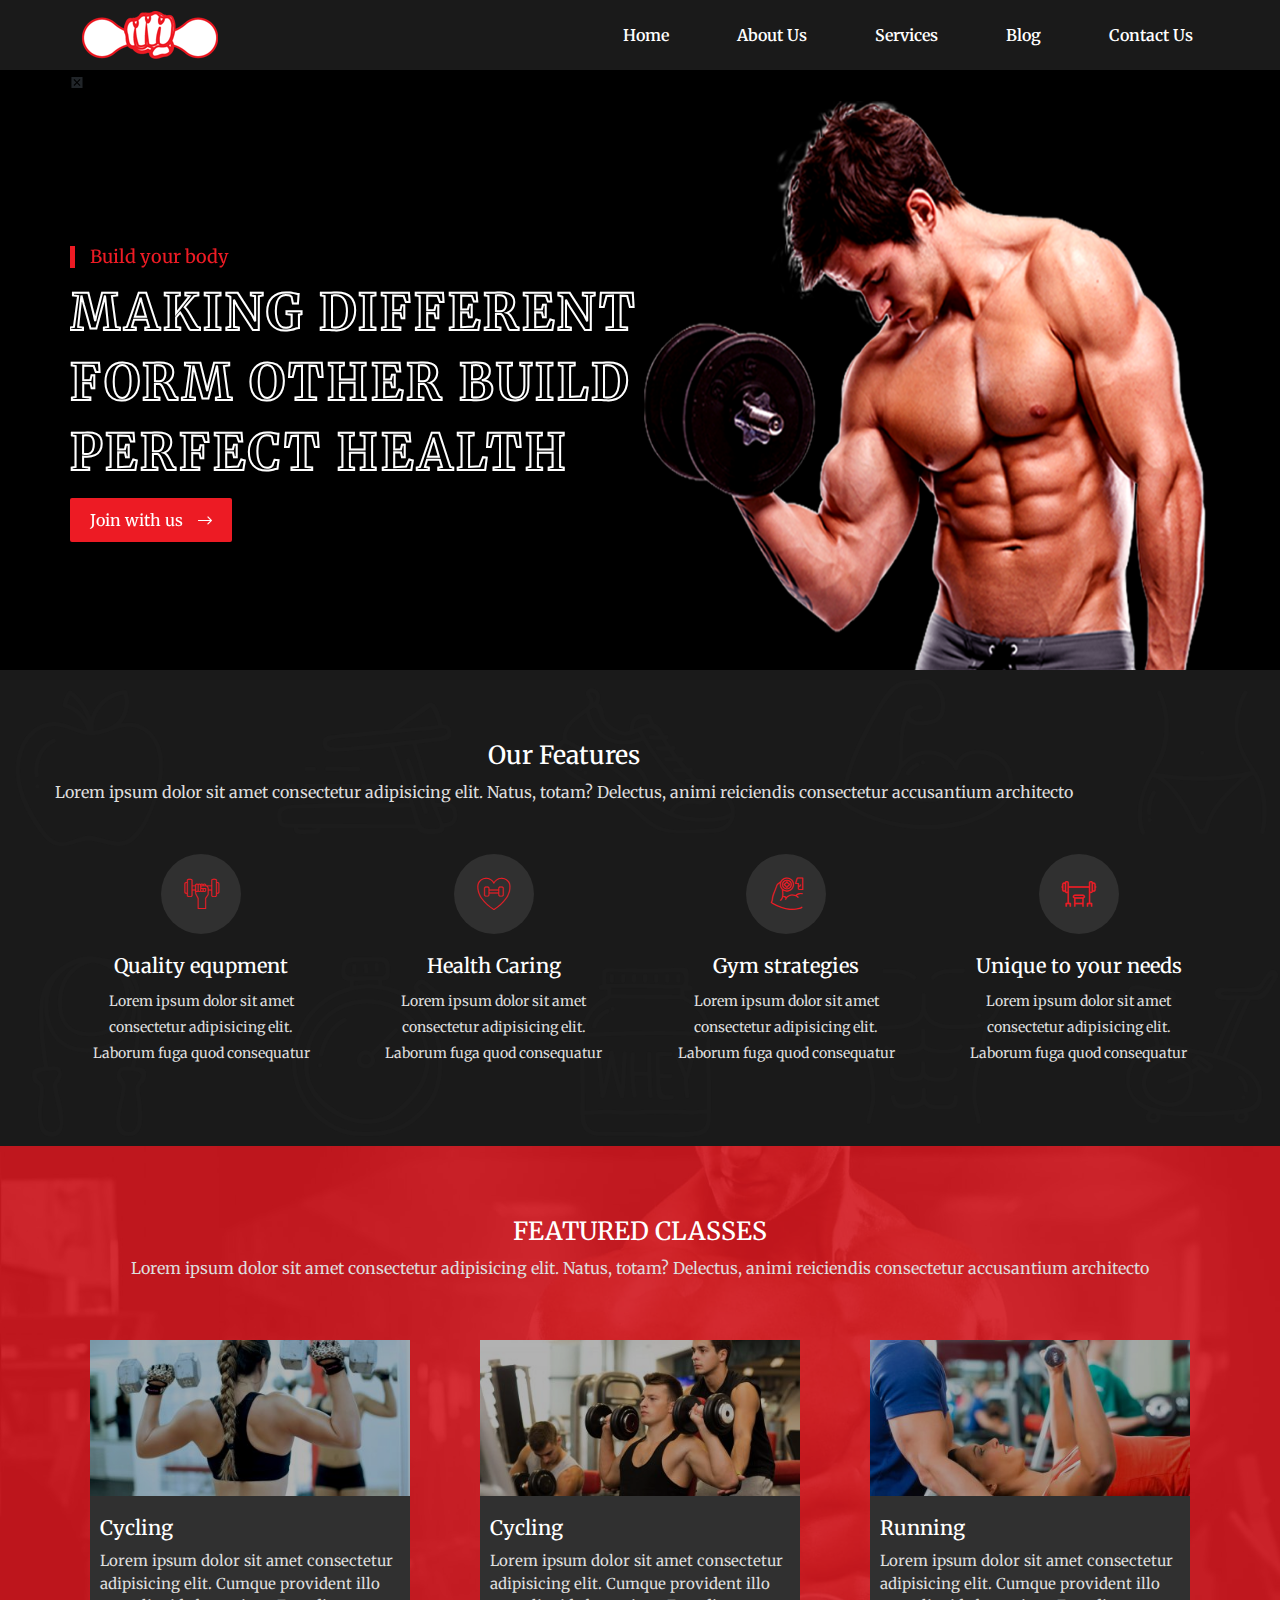
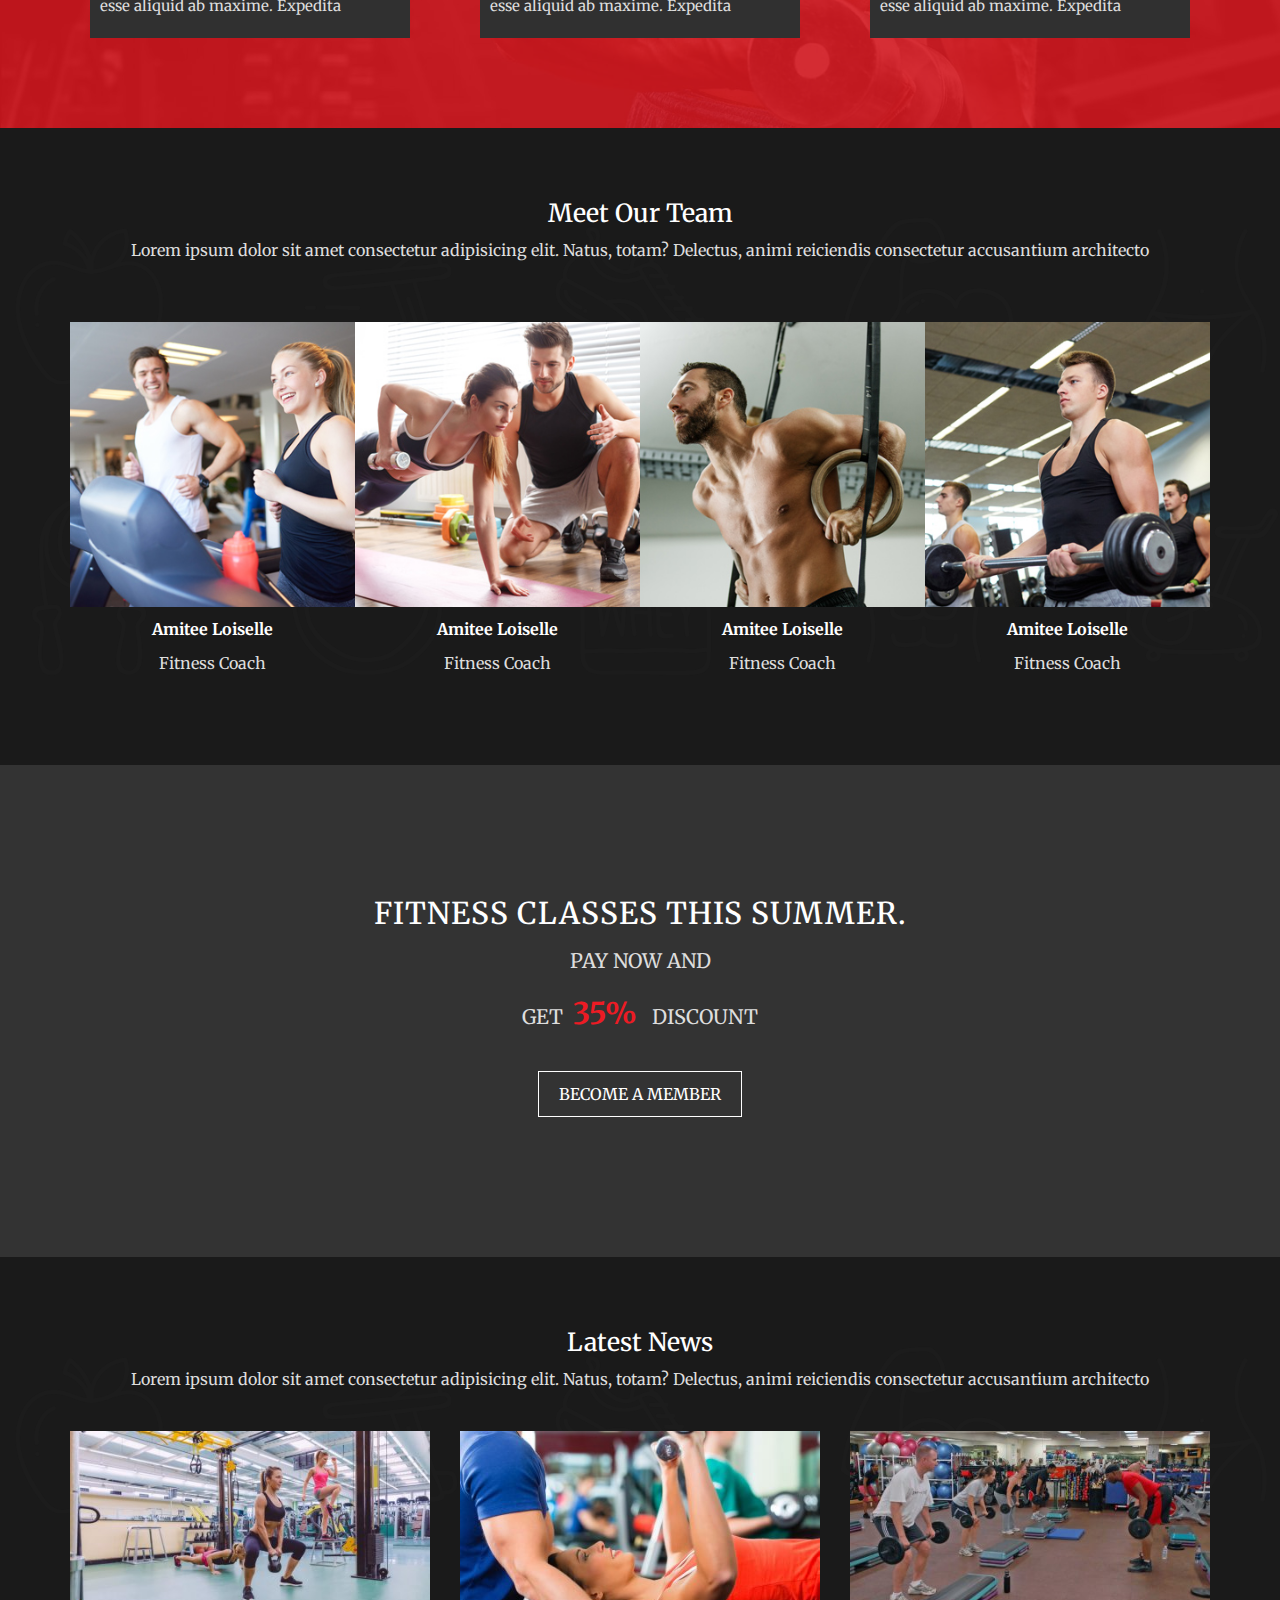
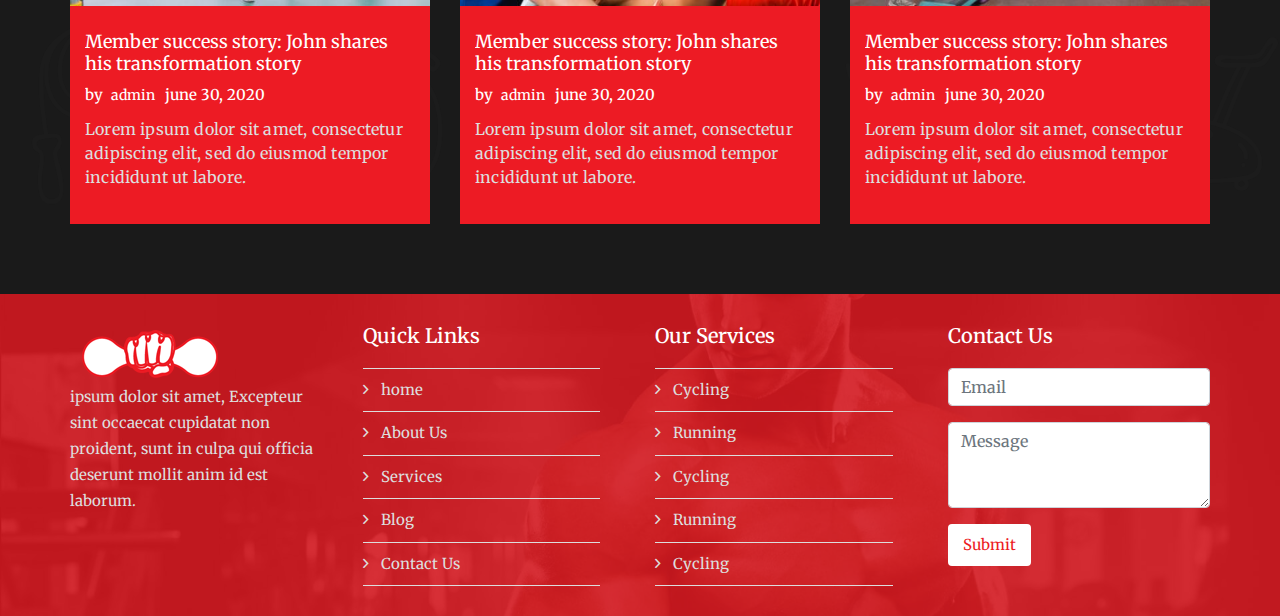
<file: index.html>
<!doctype html>
<html lang="en">

<head>
    <meta charset="utf-8">
    <meta name="viewport" content="width=device-width, initial-scale=1, shrink-to-fit=no">
    <title>GYM</title>
    <link rel="stylesheet" href="assets/css/bootstrap.min.css">
    <link rel="stylesheet" href="assets/css/all.min.css">
    <link rel="stylesheet" href="assets/font/flaticon.css">
    <link rel="stylesheet" href="assets/css/plugins/owl.carousel.min.css">
    <link rel="stylesheet" href="assets/css/style.css" />
</head>
<!-- =================Body Started==================== -->
<body>
    <!-- =======Headedr Started========== -->
    <header>
        <div class="main-nav">
            <div class="container">
                <div class="row">
                    <div class="menu-toggle"></div>
                    <div class="logo">
                        <img src="assets/images/logo.png">
                    </div>

                    <div class="my-nav">
                        <div class="menu">
                            <ul>
                                <li><a href="index.html">Home</a></li>
                                <li><a href="about-us.html">About Us</a></li>
                                <li><a href="services.html">Services</a></li>
                                <li><a href="blog.html">Blog</a></li>
                                <li><a href="contact-us.html">Contact Us</a></li>
                            </ul>
                        </div>
                    </div>
                </div>
            </div>
        </div>
    </header>

    <!-- =======Slider Started======== -->
    <section class="slider">
        <div class="container">
            <div class="row">
                <div class="col-12">
                    <div class="wrapper">
                        <div class="owl-carousel owl-theme">
                            <div class="item">
                                <div class="banner-items d-flex">
                                    <div class="content">
                                        <h4>Build your body</h4>
                                        <h1>making different form other build perfect health</h1>
                                        <a href="#">Join with us<i class="fal fa-long-arrow-right"></i></a>
                                    </div>
                                    <div class="image">
                                        <img src="assets/images/slider/1.png" alt="">
                                    </div>
                                </div>
                            </div>
                            <div class="item">
                                <div class="banner-items d-flex">
                                    <div class="content">
                                        <h4>Build your body</h4>
                                        <h1>making different form other build perfect health</h1>
                                        <a href="#">Join with us<i class="fal fa-long-arrow-right"></i></a>
                                    </div>
                                    <div class="image">
                                        <img src="assets/images/slider/2.png" alt="">
                                    </div>
                                </div>
                            </div>
                            <div class="item">
                                <div class="banner-items d-flex">
                                    <div class="content">
                                        <h4>Build your body</h4>
                                        <h1>making different form other build perfect health</h1>
                                        <a href="#">Join with us<i class="fal fa-long-arrow-right"></i></a>
                                    </div>
                                    <div class="image">
                                        <img src="assets/images/slider/3.png" alt="">
                                    </div>
                                </div>
                            </div>
                        </div>
                    </div>
                </div>
            </div>
        </div>
    </section>

    <!-- ============bg-se-01=========== -->

    <section class="bg-se-01">
        <div class="container">
            <div class="row">
                <div class="heading">
                    <h2>Our features</h2>
                    <p>Lorem ipsum dolor sit amet consectetur adipisicing elit. Natus, 
                    totam? Delectus, animi reiciendis consectetur accusantium architecto </p>
                </div>
            </div>
            <div class="row">
                <div class="col-md-3 col-sm-6 col-xs-12">
                    <div class="wrapper">
                        <div class="content">
                            <div class="icons">
                                <span class="flaticon-exercise"></span>
                            </div>
                            <h3>Quality equpment</h3>
                            <p>Lorem ipsum dolor sit amet consectetur 
                            adipisicing elit. Laborum fuga quod consequatur</p>
                        </div>
                    </div>
                </div>
                <div class="col-md-3 col-sm-6 col-xs-12">
                    <div class="wrapper">
                        <div class="content">
                            <div class="icons">
                                <span class="flaticon-heart"></span>
                            </div>
                            <h3>Health Caring</h3>
                            <p>Lorem ipsum dolor sit amet consectetur
                                adipisicing elit. Laborum fuga quod consequatur</p>
                        </div>
                    </div>
                </div>
                <div class="col-md-3 col-sm-6 col-xs-12">
                    <div class="wrapper">
                        <div class="content">
                            <div class="icons">
                                <span class="flaticon-health"></span>
                            </div>
                            <h3>Gym strategies</h3>
                            <p>Lorem ipsum dolor sit amet consectetur
                                adipisicing elit. Laborum fuga quod consequatur</p>
                        </div>
                    </div>
                </div>
                <div class="col-md-3 col-sm-6 col-xs-12">
                    <div class="wrapper">
                        <div class="content">
                            <div class="icons">
                                <span class="flaticon-fitness-gym"></span>
                            </div>
                            <h3>Unique to your needs</h3>
                            <p>Lorem ipsum dolor sit amet consectetur
                                adipisicing elit. Laborum fuga quod consequatur</p>
                        </div>
                    </div>
                </div>
            </div>
        </div>
    </section>

    <!-- ============bg-se-02=========== -->

    <section class="bg-se-02">
        <div class="container">
            <div class="row">
                <div class="col-12">
                    <div class="heading">
                        <h2>FEATURED CLASSES</h2>
                        <p>Lorem ipsum dolor sit amet consectetur adipisicing elit. Natus,
                            totam? Delectus, animi reiciendis consectetur accusantium architecto </p>
                    </div>
                </div>
            </div>
            <div class="row">
                <div class="col-md-4 col-sm-6 col-xs-12">
                    <div class="wrapper">
                        <div class="content">
                            <div class="image">
                                <img src="assets/images/class/1.jpg">
                            </div>
                            <div class="sub">
                                <h3>Cycling</h3>
                                <p>Lorem ipsum dolor sit amet consectetur 
                                adipisicing elit. Cumque provident illo esse 
                                aliquid ab maxime. Expedita</p>
                            </div>
                        </div>
                    </div>
                </div>
                <div class="col-md-4 col-sm-6 col-xs-12">
                    <div class="wrapper">
                        <div class="content">
                            <div class="image">
                                <img src="assets/images/class/2.jpg">
                            </div>
                            <div class="sub">
                                <h3>Cycling</h3>
                                <p>Lorem ipsum dolor sit amet consectetur
                                    adipisicing elit. Cumque provident illo esse
                                    aliquid ab maxime. Expedita</p>
                            </div>
                        </div>
                    </div>
                </div>
                <div class="col-md-4 col-sm-6 col-xs-12">
                    <div class="wrapper">
                        <div class="content">
                            <div class="image">
                                <img src="assets/images/class/3.jpg">
                            </div>
                            <div class="sub">
                                <h3>Running</h3>
                                <p>Lorem ipsum dolor sit amet consectetur
                                    adipisicing elit. Cumque provident illo esse
                                    aliquid ab maxime. Expedita</p>
                            </div>
                        </div>
                    </div>
                </div>
            </div>
        </div>
    </section>

    <!-- ============bg-se-03=========== -->

    <section class="bg-se-03">
        <div class="container">
            <div class="row">
                <div class="col-12">
                    <div class="heading">
                        <h2>Meet Our Team</h2>
                        <p>Lorem ipsum dolor sit amet consectetur adipisicing elit. Natus,
                            totam? Delectus, animi reiciendis consectetur accusantium architecto </p>
                    </div>
                </div>
            </div>
            <div class="row">
                <div class="col-12">
                    <div class="wrapper d-flex">
                        <div class="content">
                            <ol>
                                <li>
                                    <img src="assets/images/team/1.jpg">
                                    <strong>Amitee Loiselle</strong>
                                    <span>Fitness Coach</span>
                                </li>
                                <li>
                                    <img src="assets/images/team/2.jpg">
                                    <strong>Amitee Loiselle</strong>
                                    <span>Fitness Coach</span>
                                </li>
                                <li>
                                    <img src="assets/images/team/3.jpg">
                                    <strong>Amitee Loiselle</strong>
                                    <span>Fitness Coach</span>
                                </li>
                                <li>
                                    <img src="assets/images/team/5.jpg">
                                    <strong>Amitee Loiselle</strong>
                                    <span>Fitness Coach</span>
                                </li>
                            </ol>
                        </div>
                    </div>
                </div>
            </div>
        </div>
    </section>

    <!-- ============bg-se-04=========== -->

    <section class="bg-se-04">
        <div class="container">
            <div class="row">
                <div class="col-12">
                    <div class="wrapper">
                        <h2>FITNESS CLASSES THIS SUMMER.</h2>
                        <p>PAY NOW AND</p>
                        <p>GET<span>35%</span> DISCOUNT</p>
                        <a>BECOME A MEMBER</a>
                    </div>
                </div>
            </div>
        </div>
    </section>

    <!-- ============bg-se-05=========== -->

    <section class="bg-se-05">
        <div class="container">
            <div class="row">
                <div class="col-12">
                    <div class="heading">
                        <h2>Latest News</h2>
                        <p>Lorem ipsum dolor sit amet consectetur adipisicing elit. Natus,
                            totam? Delectus, animi reiciendis consectetur accusantium architecto </p>
                    </div>
                </div>
            </div>
            <div class="row">
                <div class="col-lg-4 col-md-4 col-sm-6 col-xs-12">
                    <article class="_lk_bg_sd_we">
                        <div class="_bv_xs_we">
                            <img src="assets/images/blog/1.jpg">
                        </div>
                        <div class="_xs_we_er">
                            <div class="_he_w">
                                <h3>Member success story: John shares his transformation story</h3>
                                <ol>
                                    <li><span>by</span> admin<span class="_mn_cd_xs">june 30, 2020</span></li>
                                </ol>
                                <p>Lorem ipsum dolor sit amet, consectetur adipiscing elit, sed do eiusmod tempor
                                    incididunt ut labore.</p>
                            </div>
                        </div>
                    </article>
                </div>

                <div class="col-lg-4 col-md-4 col-sm-6 col-xs-12">
                    <article class="_lk_bg_sd_we">
                        <div class="_bv_xs_we">
                            <img src="assets/images/blog/2.jpg">
                        </div>
                        <div class="_xs_we_er">
                            <div class="_he_w">
                                <h3>Member success story: John shares his transformation story</h3>
                                <ol>
                                    <li><span>by</span> admin<span class="_mn_cd_xs">june 30, 2020</span></li>
                                </ol>
                                <p>Lorem ipsum dolor sit amet, consectetur adipiscing elit, sed do eiusmod tempor
                                    incididunt ut labore.</p>
                            </div>
                        </div>
                    </article>
                </div>

                <div class="col-lg-4 col-md-4 col-sm-6 col-xs-12">
                    <article class="_lk_bg_sd_we">
                        <div class="_bv_xs_we">
                            <img src="assets/images/blog/3.jpg">
                        </div>
                        <div class="_xs_we_er">
                            <div class="_he_w">
                                <h3>Member success story: John shares his transformation story</h3>
                                <ol>
                                    <li><span>by</span> admin<span class="_mn_cd_xs">june 30, 2020</span></li>
                                </ol>
                                <p>Lorem ipsum dolor sit amet, consectetur adipiscing elit, sed do eiusmod tempor
                                    incididunt ut labore.</p>
                            </div>
                        </div>
                    </article>
                </div>
            </div>
        </div>
    </section>

    <!-- ============Footer Started=========== -->

    <footer>
        <div class="container">
            <div class="row">
                <div class="col-lg-3 col-md-3 col-6">
                    <div class="_kl_de_w">
                        <img src="assets/images/logo.png">
                        <p>ipsum dolor sit amet, Excepteur sint occaecat cupidatat non
                            proident, sunt in culpa qui officia deserunt mollit anim id est laborum.</p>
                    </div>
                </div>

                <div class="col-lg-3 col-md-3 col-6">
                    <div class="_kl_de_w">
                        <h3>Quick Links</h3>
                        <ol>
                            <li><i class="far fa-angle-right"></i>home</li>
                            <li><i class="far fa-angle-right"></i>About Us</li>
                            <li><i class="far fa-angle-right"></i>Services</li>
                            <li><i class="far fa-angle-right"></i>Blog</li>
                            <li class="last"><i class="far fa-angle-right"></i>Contact Us</li>
                        </ol>
                    </div>
                </div>

                <div class="col-lg-3 col-md-3 col-6">
                    <div class="_kl_de_w">
                        <h3>Our Services</h3>
                        <ol>
                            <li><i class="far fa-angle-right"></i>Cycling</li>
                            <li><i class="far fa-angle-right"></i>Running</li>
                            <li><i class="far fa-angle-right"></i>Cycling</li>
                            <li><i class="far fa-angle-right"></i>Running</li>
                            <li class="last"><i class="far fa-angle-right"></i>Cycling</li>
                        </ol>
                    </div>
                </div>

                <div class="col-lg-3 col-md-3 col-6">
                    <div class="_kl_de_w">
                        <h3>Contact Us</h3>
                        <form class="my-form">
                            <div class="form-group">
                                <input class="form-control" type="emal" name="email" placeholder="Email">
                            </div>
                            <div class="form-group">
                                <textarea rows="3" placeholder="Message" class="form-control"></textarea>
                            </div>
                            <div class="form-group">
                                <a href="#">Submit</a>
                            </div>
                        </form>
                    </div>
                </div>
            </div>
        </div>
    </footer>
</body>
<!-- =================Body End==================== -->

<script src="assets/js/jquery-3.2.1.min.js"></script>
<script src="assets/js/popper.min.js"></script>
<script src="assets/js/bootstrap.min.js"></script>
<script src="assets/js/plugins/owl.carousel.min.js"></script>
<script src="assets/js/script.js"></script>
</html>
</file>
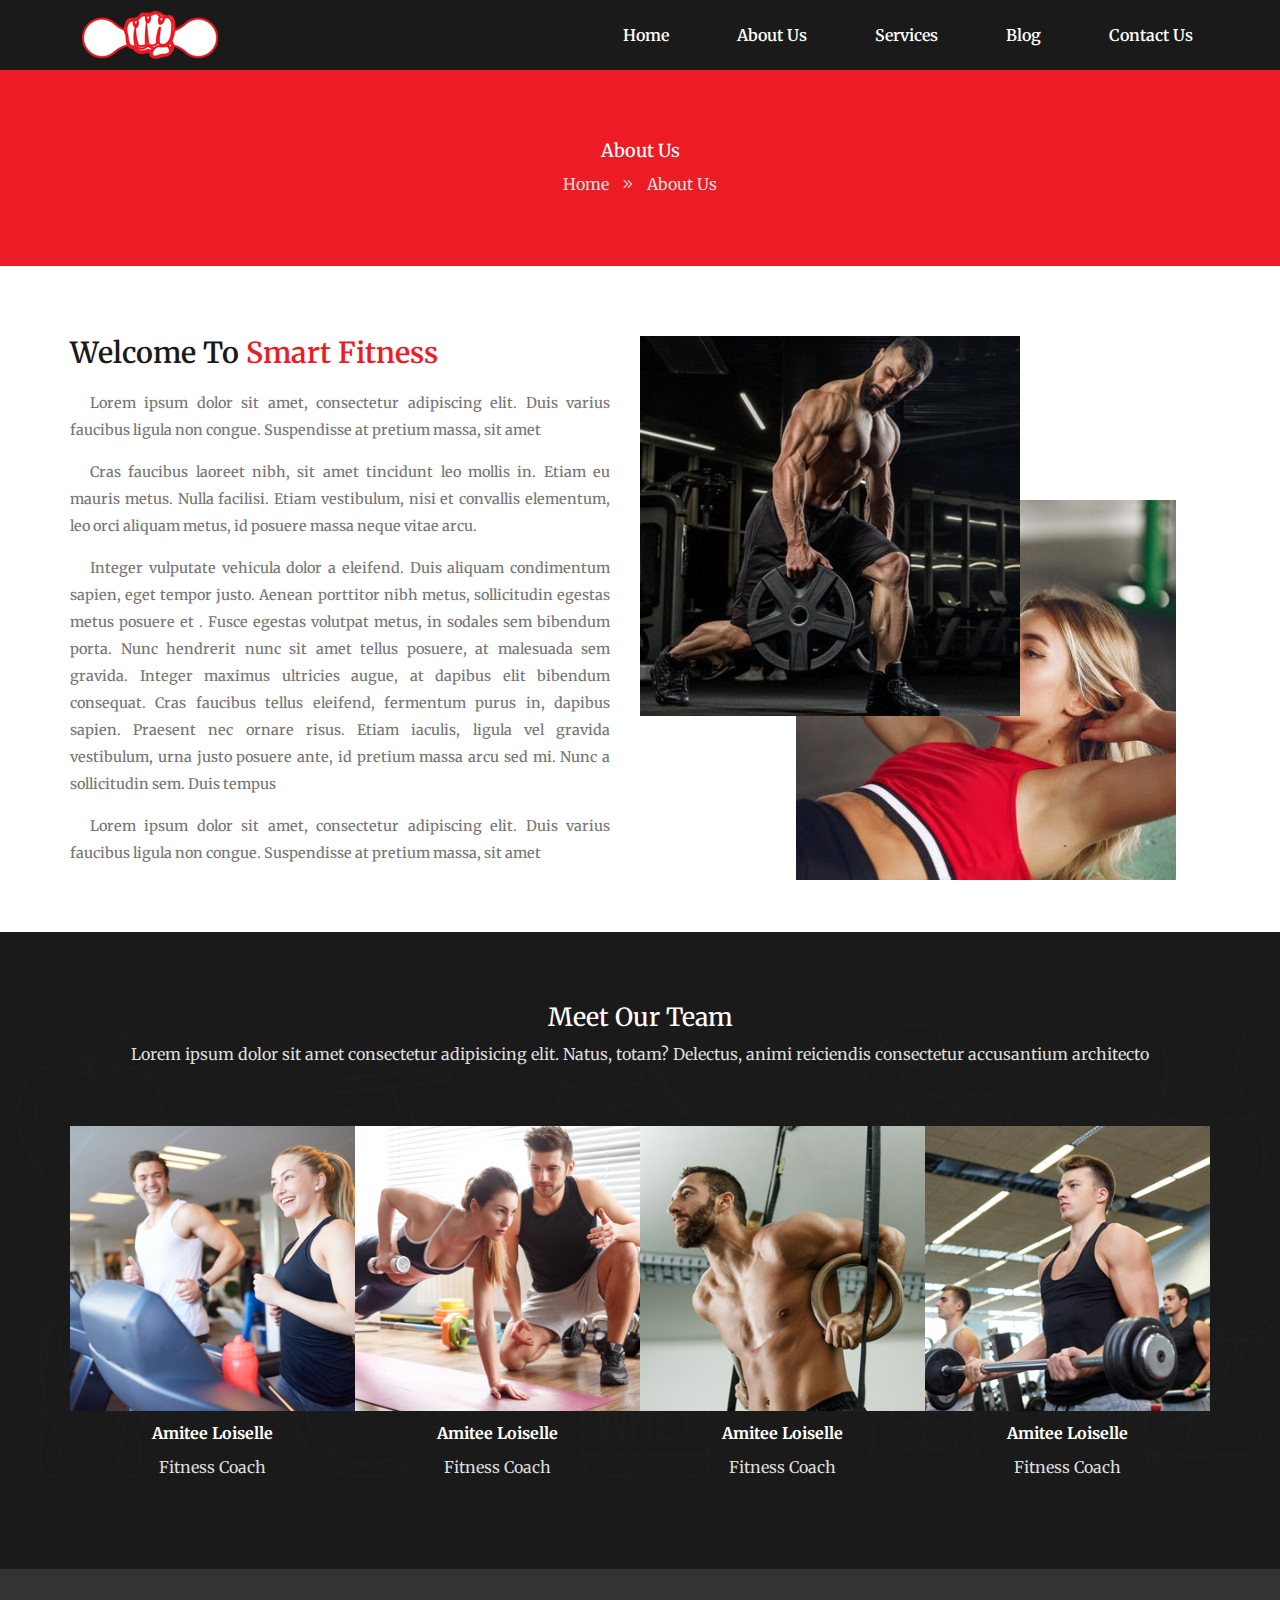
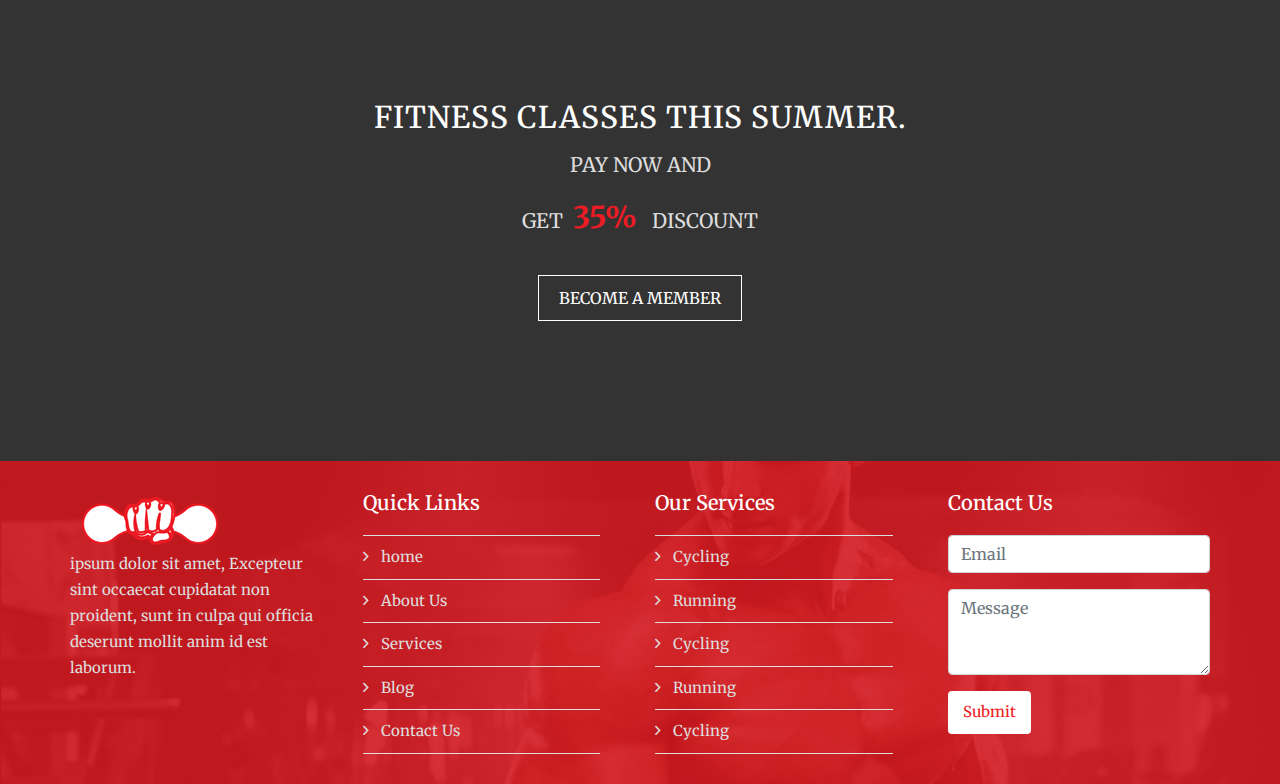
<file: about-us.html>
<!doctype html>
<html lang="en">

<head>
    <meta charset="utf-8">
    <meta name="viewport" content="width=device-width, initial-scale=1, shrink-to-fit=no">
    <title>GYM</title>
    <link rel="stylesheet" href="assets/css/bootstrap.min.css">
    <link rel="stylesheet" href="assets/css/all.min.css">
    <link rel="stylesheet" href="assets/font/flaticon.css">
    <link rel="stylesheet" href="assets/css/plugins/owl.carousel.min.css">
    <link rel="stylesheet" href="assets/css/style.css" />
</head>
<!-- =================Body Started==================== -->
<body>
    <!-- =======Headedr Started========== -->
    <header>
        <div class="main-nav">
            <div class="container">
                <div class="row">
                    <div class="menu-toggle"></div>
                    <div class="logo">
                        <img src="assets/images/logo.png">
                    </div>

                    <div class="my-nav">
                        <div class="menu">
                            <ul>
                                <li><a href="index.html">Home</a></li>
                                <li><a href="about-us.html">About Us</a></li>
                                <li><a href="services.html">Services</a></li>
                                <li><a href="blog.html">Blog</a></li>
                                <li><a href="contact-us.html">Contact Us</a></li>
                            </ul>
                        </div>
                    </div>
                </div>
            </div>
        </div>
    </header>

    <section class="abt-01">
        <div class="container">
            <div class="row">
                <div class="col-12">
                    <div class="wrapper">
                        <h3>About Us</h3>
                        <ul>
                            <li>Home <i class="fal fa-angle-double-right"></i></li>
                            <li>About Us</li>
                        </ul>
                    </div>
                </div>
            </div>
        </div>
    </section>

    <section class="about-us">
        <div class="container">
            <div class="row natur-row no-margin w-100">
                <div class="text-part col-md-6">
                    <h2>Welcome to <span>Smart Fitness</span></h2>
                    <p>Lorem ipsum dolor sit amet, consectetur adipiscing elit. Duis varius faucibus
                        ligula non congue. Suspendisse at pretium massa, sit amet</p>
                    <p> Cras faucibus laoreet nibh, sit amet tincidunt leo mollis in. Etiam eu mauris metus.
                        Nulla facilisi. Etiam vestibulum,
                        nisi et convallis elementum, leo orci aliquam metus, id posuere massa neque vitae
                        arcu.</p>

                    <p>Integer vulputate vehicula dolor a eleifend. Duis aliquam condimentum sapien,
                        eget tempor justo. Aenean porttitor nibh metus, sollicitudin egestas metus posuere et
                        . Fusce egestas volutpat metus, in sodales sem bibendum porta. Nunc hendrerit nunc sit
                        amet tellus posuere, at malesuada sem gravida. Integer maximus ultricies augue, at
                        dapibus elit bibendum consequat. Cras faucibus tellus eleifend, fermentum purus in,
                        dapibus sapien. Praesent nec ornare risus. Etiam iaculis, ligula vel gravida
                        vestibulum, urna justo posuere ante,
                        id pretium massa arcu sed mi. Nunc a sollicitudin sem. Duis tempus </p>

                    <p>Lorem ipsum dolor sit amet, consectetur adipiscing elit. Duis varius faucibus
                        ligula non congue. Suspendisse at pretium massa, sit amet</p>
                </div>
                <div class="image-part col-md-6">
                    <img class="img-01" src="assets/images/abt-01.jpg">
                    <img class="img-02" src="assets/images/abt-02.jpg">
                </div>
            </div>
        </div>
    </section>

    <!-- ============bg-se-03=========== -->

    <section class="bg-se-03">
        <div class="container">
            <div class="row">
                <div class="col-12">
                    <div class="heading">
                        <h2>Meet Our Team</h2>
                        <p>Lorem ipsum dolor sit amet consectetur adipisicing elit. Natus,
                            totam? Delectus, animi reiciendis consectetur accusantium architecto </p>
                    </div>
                </div>
            </div>
            <div class="row">
                <div class="col-12">
                    <div class="wrapper d-flex">
                        <div class="content">
                            <ol>
                                <li>
                                    <img src="assets/images/team/1.jpg">
                                    <strong>Amitee Loiselle</strong>
                                    <span>Fitness Coach</span>
                                </li>
                                <li>
                                    <img src="assets/images/team/2.jpg">
                                    <strong>Amitee Loiselle</strong>
                                    <span>Fitness Coach</span>
                                </li>
                                <li>
                                    <img src="assets/images/team/3.jpg">
                                    <strong>Amitee Loiselle</strong>
                                    <span>Fitness Coach</span>
                                </li>
                                <li>
                                    <img src="assets/images/team/5.jpg">
                                    <strong>Amitee Loiselle</strong>
                                    <span>Fitness Coach</span>
                                </li>
                            </ol>
                        </div>
                    </div>
                </div>
            </div>
        </div>
    </section>

    <!-- ============bg-se-04=========== -->

    <section class="bg-se-04">
        <div class="container">
            <div class="row">
                <div class="col-12">
                    <div class="wrapper">
                        <h2>FITNESS CLASSES THIS SUMMER.</h2>
                        <p>PAY NOW AND</p>
                        <p>GET<span>35%</span> DISCOUNT</p>
                        <a>BECOME A MEMBER</a>
                    </div>
                </div>
            </div>
        </div>
    </section>

    <!-- ============Footer Started=========== -->

    <footer>
        <div class="container">
            <div class="row">
                <div class="col-lg-3 col-md-3 col-6">
                    <div class="_kl_de_w">
                        <img src="assets/images/logo.png">
                        <p>ipsum dolor sit amet, Excepteur sint occaecat cupidatat non
                            proident, sunt in culpa qui officia deserunt mollit anim id est laborum.</p>
                    </div>
                </div>

                <div class="col-lg-3 col-md-3 col-6">
                    <div class="_kl_de_w">
                        <h3>Quick Links</h3>
                        <ol>
                            <li><i class="far fa-angle-right"></i>home</li>
                            <li><i class="far fa-angle-right"></i>About Us</li>
                            <li><i class="far fa-angle-right"></i>Services</li>
                            <li><i class="far fa-angle-right"></i>Blog</li>
                            <li class="last"><i class="far fa-angle-right"></i>Contact Us</li>
                        </ol>
                    </div>
                </div>

                <div class="col-lg-3 col-md-3 col-6">
                    <div class="_kl_de_w">
                        <h3>Our Services</h3>
                        <ol>
                            <li><i class="far fa-angle-right"></i>Cycling</li>
                            <li><i class="far fa-angle-right"></i>Running</li>
                            <li><i class="far fa-angle-right"></i>Cycling</li>
                            <li><i class="far fa-angle-right"></i>Running</li>
                            <li class="last"><i class="far fa-angle-right"></i>Cycling</li>
                        </ol>
                    </div>
                </div>

                <div class="col-lg-3 col-md-3 col-6">
                    <div class="_kl_de_w">
                        <h3>Contact Us</h3>
                        <form class="my-form">
                            <div class="form-group">
                                <input class="form-control" type="emal" name="email" placeholder="Email">
                            </div>
                            <div class="form-group">
                                <textarea rows="3" placeholder="Message" class="form-control"></textarea>
                            </div>
                            <div class="form-group">
                                <a href="#">Submit</a>
                            </div>
                        </form>
                    </div>
                </div>
            </div>
        </div>
    </footer>
</body>
<!-- =================Body End==================== -->

<script src="assets/js/jquery-3.2.1.min.js"></script>
<script src="assets/js/popper.min.js"></script>
<script src="assets/js/bootstrap.min.js"></script>
<script src="assets/js/plugins/owl.carousel.min.js"></script>
<script src="assets/js/script.js"></script>
</html>
</file>
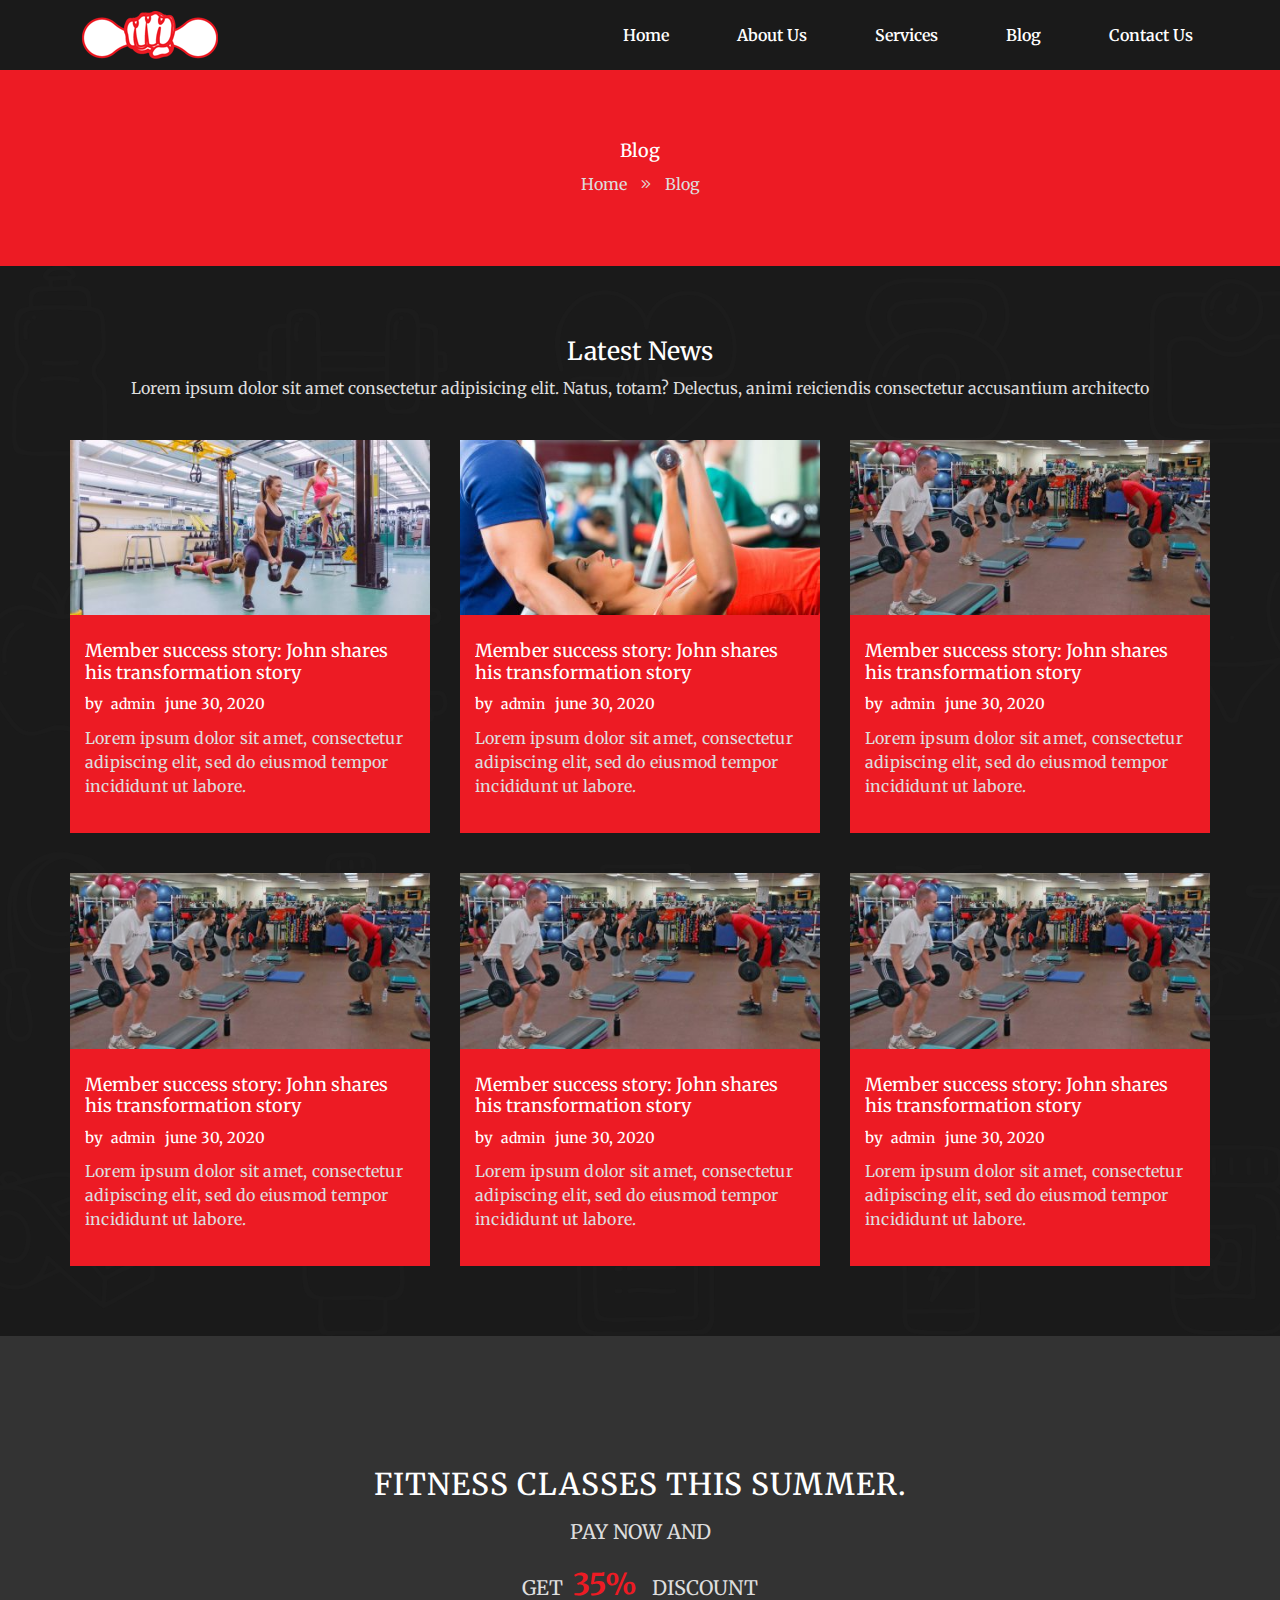
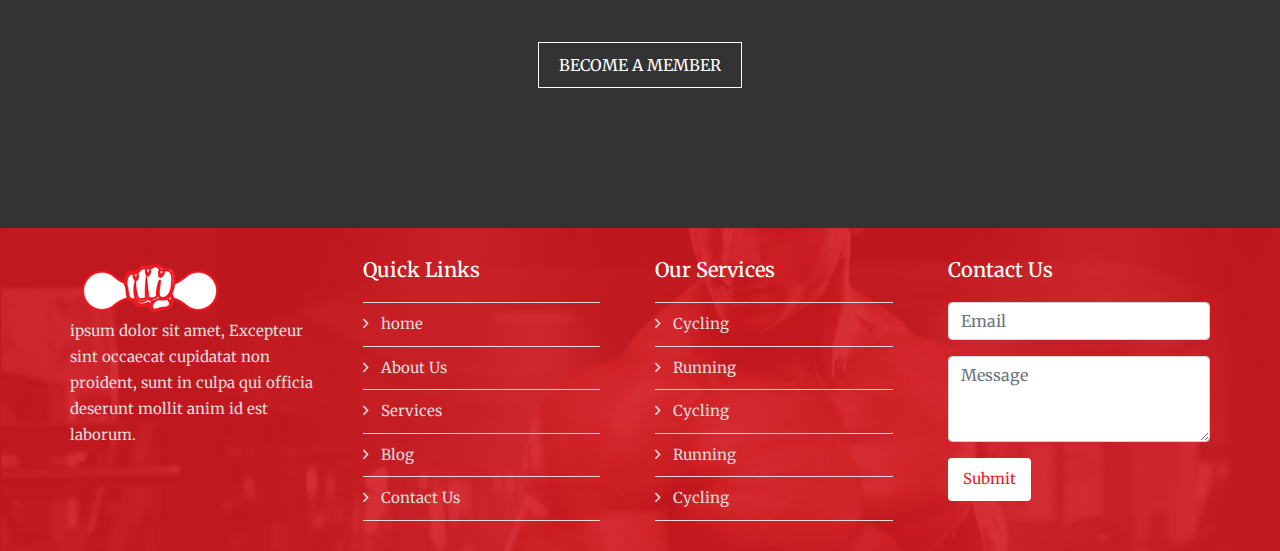
<file: blog.html>
<!doctype html>
<html lang="en">

<head>
    <meta charset="utf-8">
    <meta name="viewport" content="width=device-width, initial-scale=1, shrink-to-fit=no">
    <title>GYM</title>
    <link rel="stylesheet" href="assets/css/bootstrap.min.css">
    <link rel="stylesheet" href="assets/css/all.min.css">
    <link rel="stylesheet" href="assets/font/flaticon.css">
    <link rel="stylesheet" href="assets/css/plugins/owl.carousel.min.css">
    <link rel="stylesheet" href="assets/css/style.css" />
</head>
<!-- =================Body Started==================== -->
<body>
    <!-- =======Headedr Started========== -->
    <header>
        <div class="main-nav">
            <div class="container">
                <div class="row">
                    <div class="menu-toggle"></div>
                    <div class="logo">
                        <img src="assets/images/logo.png">
                    </div>

                    <div class="my-nav">
                        <div class="menu">
                            <ul>
                                <li><a href="index.html">Home</a></li>
                                <li><a href="about-us.html">About Us</a></li>
                                <li><a href="services.html">Services</a></li>
                                <li><a href="blog.html">Blog</a></li>
                                <li><a href="contact-us.html">Contact Us</a></li>
                            </ul>
                        </div>
                    </div>
                </div>
            </div>
        </div>
    </header>

    <section class="abt-01">
        <div class="container">
            <div class="row">
                <div class="col-12">
                    <div class="wrapper">
                        <h3>Blog</h3>
                        <ul>
                            <li>Home <i class="fal fa-angle-double-right"></i></li>
                            <li>Blog</li>
                        </ul>
                    </div>
                </div>
            </div>
        </div>
    </section>

        <!-- ============bg-se-05=========== -->

        <section class="bg-se-05">
            <div class="container">
                <div class="row">
                    <div class="col-12">
                        <div class="heading">
                            <h2>Latest News</h2>
                            <p>Lorem ipsum dolor sit amet consectetur adipisicing elit. Natus,
                                totam? Delectus, animi reiciendis consectetur accusantium architecto </p>
                        </div>
                    </div>
                </div>
                <div class="row">
                    <div class="col-lg-4 col-md-4 col-sm-6 col-xs-12">
                        <article class="_lk_bg_sd_we">
                            <div class="_bv_xs_we">
                                <img src="assets/images/blog/1.jpg">
                            </div>
                            <div class="_xs_we_er">
                                <div class="_he_w">
                                    <h3>Member success story: John shares his transformation story</h3>
                                    <ol>
                                        <li><span>by</span> admin<span class="_mn_cd_xs">june 30, 2020</span></li>
                                    </ol>
                                    <p>Lorem ipsum dolor sit amet, consectetur adipiscing elit, sed do eiusmod tempor
                                        incididunt ut labore.</p>
                                </div>
                            </div>
                        </article>
                    </div>

                    <div class="col-lg-4 col-md-4 col-sm-6 col-xs-12">
                        <article class="_lk_bg_sd_we">
                            <div class="_bv_xs_we">
                                <img src="assets/images/blog/2.jpg">
                            </div>
                            <div class="_xs_we_er">
                                <div class="_he_w">
                                    <h3>Member success story: John shares his transformation story</h3>
                                    <ol>
                                        <li><span>by</span> admin<span class="_mn_cd_xs">june 30, 2020</span></li>
                                    </ol>
                                    <p>Lorem ipsum dolor sit amet, consectetur adipiscing elit, sed do eiusmod tempor
                                        incididunt ut labore.</p>
                                </div>
                            </div>
                        </article>
                    </div>

                    <div class="col-lg-4 col-md-4 col-sm-6 col-xs-12">
                        <article class="_lk_bg_sd_we">
                            <div class="_bv_xs_we">
                                <img src="assets/images/blog/3.jpg">
                            </div>
                            <div class="_xs_we_er">
                                <div class="_he_w">
                                    <h3>Member success story: John shares his transformation story</h3>
                                    <ol>
                                        <li><span>by</span> admin<span class="_mn_cd_xs">june 30, 2020</span></li>
                                    </ol>
                                    <p>Lorem ipsum dolor sit amet, consectetur adipiscing elit, sed do eiusmod tempor
                                        incididunt ut labore.</p>
                                </div>
                            </div>
                        </article>
                    </div>

                    <div class="col-lg-4 col-md-4 col-sm-6 col-xs-12">
                        <article class="_lk_bg_sd_we">
                            <div class="_bv_xs_we">
                                <img src="assets/images/blog/3.jpg">
                            </div>
                            <div class="_xs_we_er">
                                <div class="_he_w">
                                    <h3>Member success story: John shares his transformation story</h3>
                                    <ol>
                                        <li><span>by</span> admin<span class="_mn_cd_xs">june 30, 2020</span></li>
                                    </ol>
                                    <p>Lorem ipsum dolor sit amet, consectetur adipiscing elit, sed do eiusmod tempor
                                        incididunt ut labore.</p>
                                </div>
                            </div>
                        </article>
                    </div>

                    <div class="col-lg-4 col-md-4 col-sm-6 col-xs-12">
                        <article class="_lk_bg_sd_we">
                            <div class="_bv_xs_we">
                                <img src="assets/images/blog/3.jpg">
                            </div>
                            <div class="_xs_we_er">
                                <div class="_he_w">
                                    <h3>Member success story: John shares his transformation story</h3>
                                    <ol>
                                        <li><span>by</span> admin<span class="_mn_cd_xs">june 30, 2020</span></li>
                                    </ol>
                                    <p>Lorem ipsum dolor sit amet, consectetur adipiscing elit, sed do eiusmod tempor
                                        incididunt ut labore.</p>
                                </div>
                            </div>
                        </article>
                    </div>

                    <div class="col-lg-4 col-md-4 col-sm-6 col-xs-12">
                        <article class="_lk_bg_sd_we">
                            <div class="_bv_xs_we">
                                <img src="assets/images/blog/3.jpg">
                            </div>
                            <div class="_xs_we_er">
                                <div class="_he_w">
                                    <h3>Member success story: John shares his transformation story</h3>
                                    <ol>
                                        <li><span>by</span> admin<span class="_mn_cd_xs">june 30, 2020</span></li>
                                    </ol>
                                    <p>Lorem ipsum dolor sit amet, consectetur adipiscing elit, sed do eiusmod tempor
                                        incididunt ut labore.</p>
                                </div>
                            </div>
                        </article>
                    </div>
                </div>
            </div>
        </section>

    <!-- ============bg-se-04=========== -->

    <section class="bg-se-04">
        <div class="container">
            <div class="row">
                <div class="col-12">
                    <div class="wrapper">
                        <h2>FITNESS CLASSES THIS SUMMER.</h2>
                        <p>PAY NOW AND</p>
                        <p>GET<span>35%</span> DISCOUNT</p>
                        <a>BECOME A MEMBER</a>
                    </div>
                </div>
            </div>
        </div>
    </section>

    <!-- ============Footer Started=========== -->

    <footer>
        <div class="container">
            <div class="row">
                <div class="col-lg-3 col-md-3 col-6">
                    <div class="_kl_de_w">
                        <img src="assets/images/logo.png">
                        <p>ipsum dolor sit amet, Excepteur sint occaecat cupidatat non
                            proident, sunt in culpa qui officia deserunt mollit anim id est laborum.</p>
                    </div>
                </div>

                <div class="col-lg-3 col-md-3 col-6">
                    <div class="_kl_de_w">
                        <h3>Quick Links</h3>
                        <ol>
                            <li><i class="far fa-angle-right"></i>home</li>
                            <li><i class="far fa-angle-right"></i>About Us</li>
                            <li><i class="far fa-angle-right"></i>Services</li>
                            <li><i class="far fa-angle-right"></i>Blog</li>
                            <li class="last"><i class="far fa-angle-right"></i>Contact Us</li>
                        </ol>
                    </div>
                </div>

                <div class="col-lg-3 col-md-3 col-6">
                    <div class="_kl_de_w">
                        <h3>Our Services</h3>
                        <ol>
                            <li><i class="far fa-angle-right"></i>Cycling</li>
                            <li><i class="far fa-angle-right"></i>Running</li>
                            <li><i class="far fa-angle-right"></i>Cycling</li>
                            <li><i class="far fa-angle-right"></i>Running</li>
                            <li class="last"><i class="far fa-angle-right"></i>Cycling</li>
                        </ol>
                    </div>
                </div>

                <div class="col-lg-3 col-md-3 col-6">
                    <div class="_kl_de_w">
                        <h3>Contact Us</h3>
                        <form class="my-form">
                            <div class="form-group">
                                <input class="form-control" type="emal" name="email" placeholder="Email">
                            </div>
                            <div class="form-group">
                                <textarea rows="3" placeholder="Message" class="form-control"></textarea>
                            </div>
                            <div class="form-group">
                                <a href="#">Submit</a>
                            </div>
                        </form>
                    </div>
                </div>
            </div>
        </div>
    </footer>
</body>
<!-- =================Body End==================== -->

<script src="assets/js/jquery-3.2.1.min.js"></script>
<script src="assets/js/popper.min.js"></script>
<script src="assets/js/bootstrap.min.js"></script>
<script src="assets/js/plugins/owl.carousel.min.js"></script>
<script src="assets/js/script.js"></script>
</html>
</file>
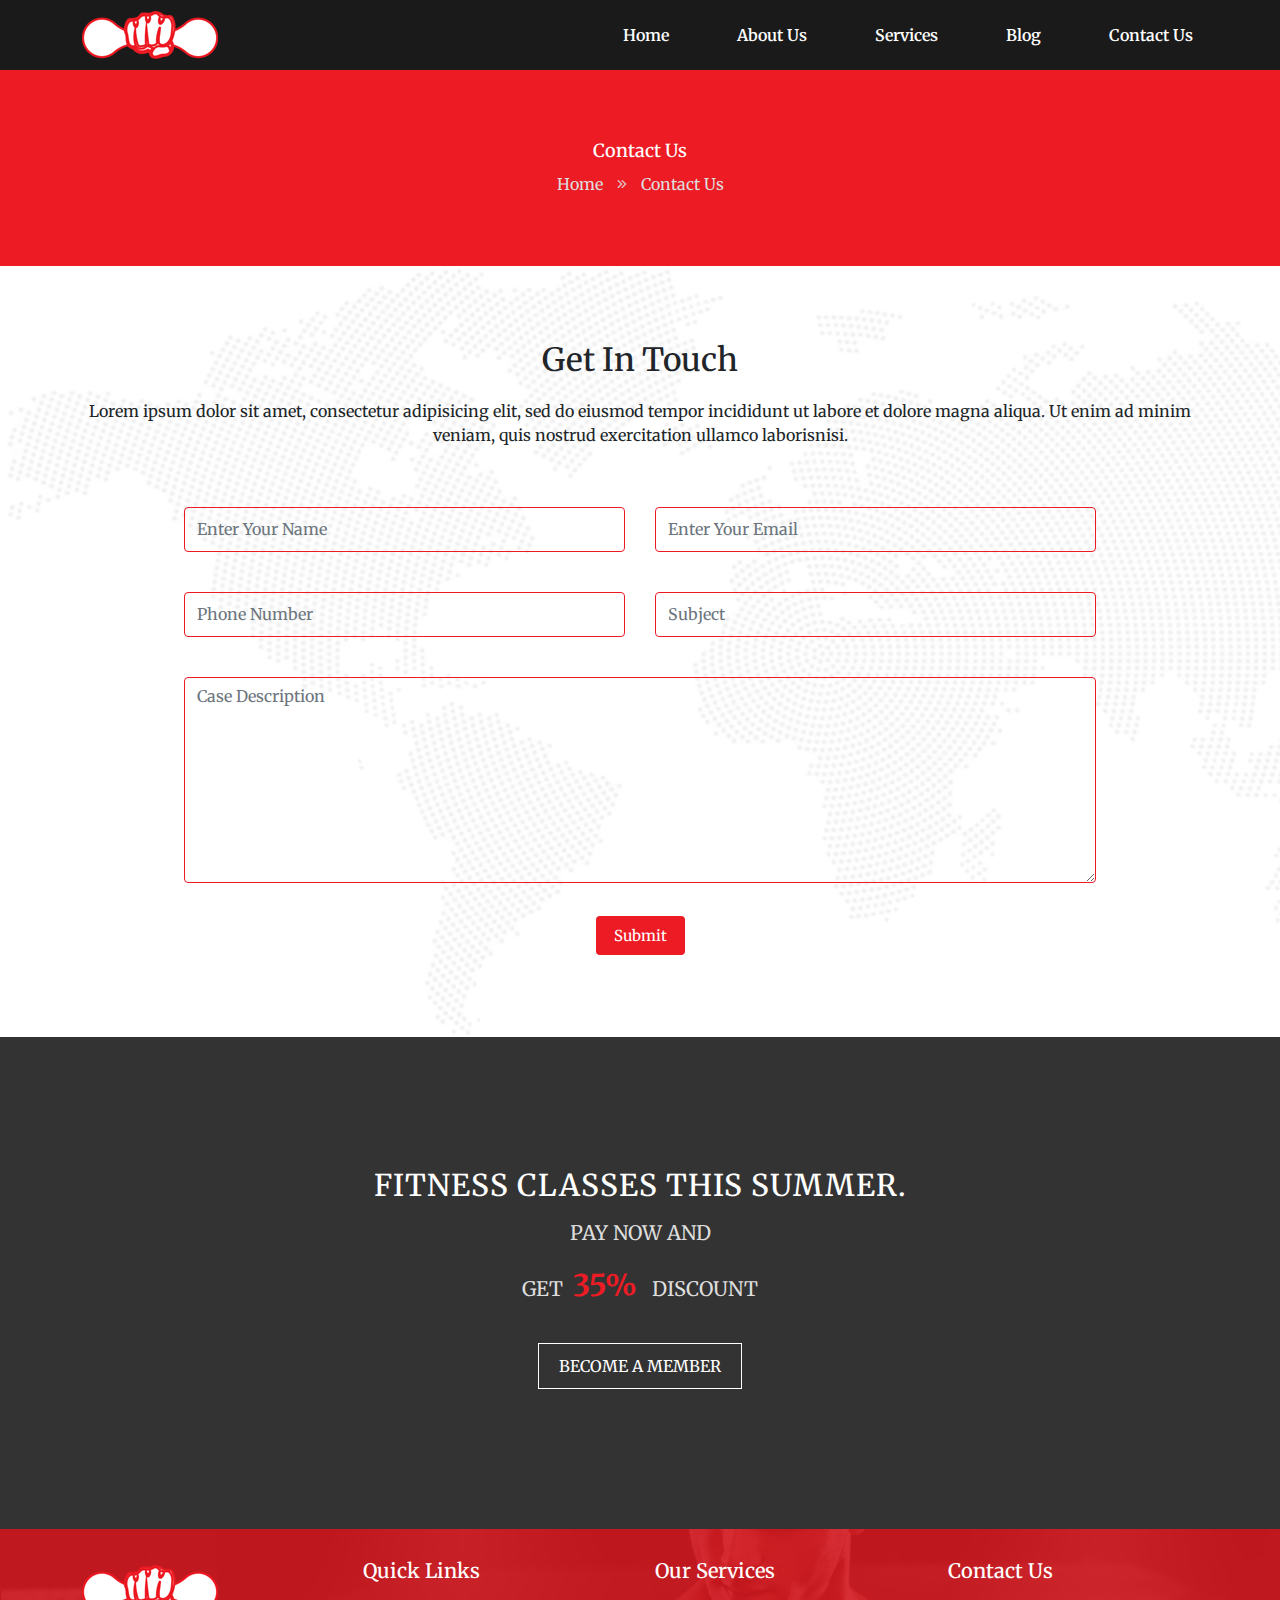
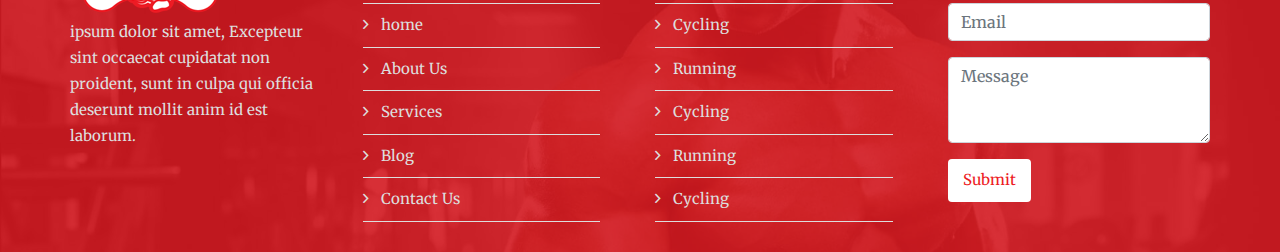
<file: contact-us.html>
<!doctype html>
<html lang="en">

<head>
    <meta charset="utf-8">
    <meta name="viewport" content="width=device-width, initial-scale=1, shrink-to-fit=no">
    <title>GYM</title>
    <link rel="stylesheet" href="assets/css/bootstrap.min.css">
    <link rel="stylesheet" href="assets/css/all.min.css">
    <link rel="stylesheet" href="assets/font/flaticon.css">
    <link rel="stylesheet" href="assets/css/plugins/owl.carousel.min.css">
    <link rel="stylesheet" href="assets/css/style.css" />
</head>
<!-- =================Body Started==================== -->
<body>
    <!-- =======Headedr Started========== -->
    <header>
        <div class="main-nav">
            <div class="container">
                <div class="row">
                    <div class="menu-toggle"></div>
                    <div class="logo">
                        <img src="assets/images/logo.png">
                    </div>

                    <div class="my-nav">
                        <div class="menu">
                            <ul>
                                <li><a href="index.html">Home</a></li>
                                <li><a href="about-us.html">About Us</a></li>
                                <li><a href="services.html">Services</a></li>
                                <li><a href="blog.html">Blog</a></li>
                                <li><a href="contact-us.html">Contact Us</a></li>
                            </ul>
                        </div>
                    </div>
                </div>
            </div>
        </div>
    </header>

    <section class="abt-01">
        <div class="container">
            <div class="row">
                <div class="col-12">
                    <div class="wrapper">
                        <h3>Contact Us</h3>
                        <ul>
                            <li>Home <i class="fal fa-angle-double-right"></i></li>
                            <li>Contact Us</li>
                        </ul>
                    </div>
                </div>
            </div>
        </div>
    </section>

    <section class="bg-02-b contact-01">
        <div class="container">
            <div class="row">
                <div class="col-12">
                    <div class="head-001">
                        <h2>Get In Touch</h2>
                        <p>Lorem ipsum dolor sit amet, consectetur adipisicing elit, sed do eiusmod tempor incididunt ut
                            labore et dolore magna aliqua. Ut enim ad minim veniam, quis nostrud exercitation ullamco
                            laborisnisi.</p>
                    </div>
                </div>
            </div>
            <div class="row my_row_y mar-01">
                <div class="row">
                    <div class="col-lg-6 col-md-6 col-sm-6 col-xs-12">
                        <div class="form-group">
                            <input type="name" name="name" placeholder="Enter Your Name" class="form-control">
                        </div>
                    </div>

                    <div class="col-lg-6 col-md-6 col-sm-6 col-xs-12">
                        <div class="form-group">
                            <input type="email" name="email" placeholder="Enter Your Email" class="form-control">
                        </div>
                    </div>

                    <div class="col-lg-6 col-md-6 col-sm-6 col-xs-12">
                        <div class="form-group">
                            <input type="phone" name="phone" placeholder="Phone Number" class="form-control">
                        </div>
                    </div>

                    <div class="col-lg-6 col-md-6 col-sm-6 col-xs-12">
                        <div class="form-group">
                            <input type="text" name="text" placeholder="Subject" class="form-control">
                        </div>
                    </div>

                    <div class="col-12">
                        <div class="form-group">
                            <textarea name="message" cols="30" rows="8" required="" data-error="Write your message"
                                placeholder="Case Description" class="form-control"></textarea>
                        </div>
                    </div>

                    <div class="col-12">
                        <div class="btn-001">
                            <a href="#">Submit</a>
                        </div>
                    </div>
                </div>
            </div>
        </div>
    </section>

    <!-- ============bg-se-04=========== -->

    <section class="bg-se-04">
        <div class="container">
            <div class="row">
                <div class="col-12">
                    <div class="wrapper">
                        <h2>FITNESS CLASSES THIS SUMMER.</h2>
                        <p>PAY NOW AND</p>
                        <p>GET<span>35%</span> DISCOUNT</p>
                        <a>BECOME A MEMBER</a>
                    </div>
                </div>
            </div>
        </div>
    </section>

    <!-- ============Footer Started=========== -->

    <footer>
        <div class="container">
            <div class="row">
                <div class="col-lg-3 col-md-3 col-6">
                    <div class="_kl_de_w">
                        <img src="assets/images/logo.png">
                        <p>ipsum dolor sit amet, Excepteur sint occaecat cupidatat non
                            proident, sunt in culpa qui officia deserunt mollit anim id est laborum.</p>
                    </div>
                </div>

                <div class="col-lg-3 col-md-3 col-6">
                    <div class="_kl_de_w">
                        <h3>Quick Links</h3>
                        <ol>
                            <li><i class="far fa-angle-right"></i>home</li>
                            <li><i class="far fa-angle-right"></i>About Us</li>
                            <li><i class="far fa-angle-right"></i>Services</li>
                            <li><i class="far fa-angle-right"></i>Blog</li>
                            <li class="last"><i class="far fa-angle-right"></i>Contact Us</li>
                        </ol>
                    </div>
                </div>

                <div class="col-lg-3 col-md-3 col-6">
                    <div class="_kl_de_w">
                        <h3>Our Services</h3>
                        <ol>
                            <li><i class="far fa-angle-right"></i>Cycling</li>
                            <li><i class="far fa-angle-right"></i>Running</li>
                            <li><i class="far fa-angle-right"></i>Cycling</li>
                            <li><i class="far fa-angle-right"></i>Running</li>
                            <li class="last"><i class="far fa-angle-right"></i>Cycling</li>
                        </ol>
                    </div>
                </div>

                <div class="col-lg-3 col-md-3 col-6">
                    <div class="_kl_de_w">
                        <h3>Contact Us</h3>
                        <form class="my-form">
                            <div class="form-group">
                                <input class="form-control" type="emal" name="email" placeholder="Email">
                            </div>
                            <div class="form-group">
                                <textarea rows="3" placeholder="Message" class="form-control"></textarea>
                            </div>
                            <div class="form-group">
                                <a href="#">Submit</a>
                            </div>
                        </form>
                    </div>
                </div>
            </div>
        </div>
    </footer>
</body>
<!-- =================Body End==================== -->

<script src="assets/js/jquery-3.2.1.min.js"></script>
<script src="assets/js/popper.min.js"></script>
<script src="assets/js/bootstrap.min.js"></script>
<script src="assets/js/plugins/owl.carousel.min.js"></script>
<script src="assets/js/script.js"></script>
</html>
</file>
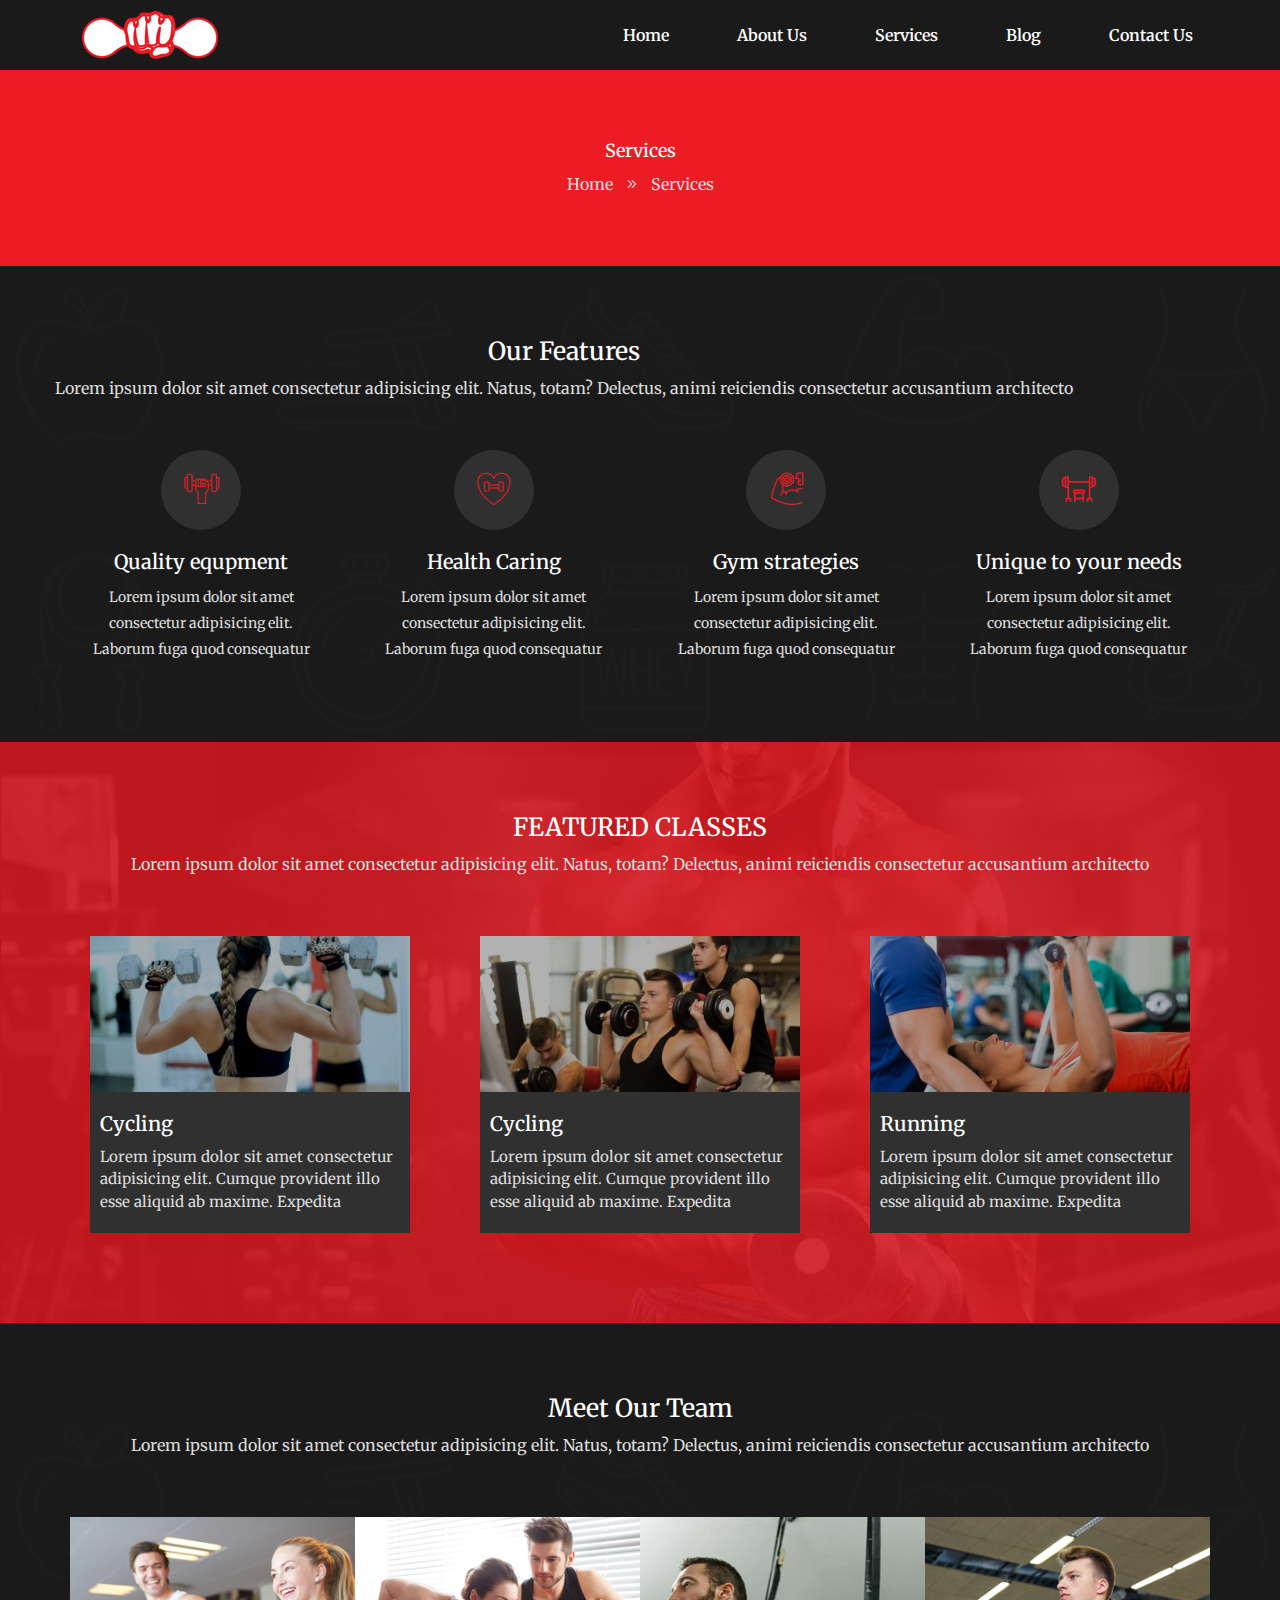
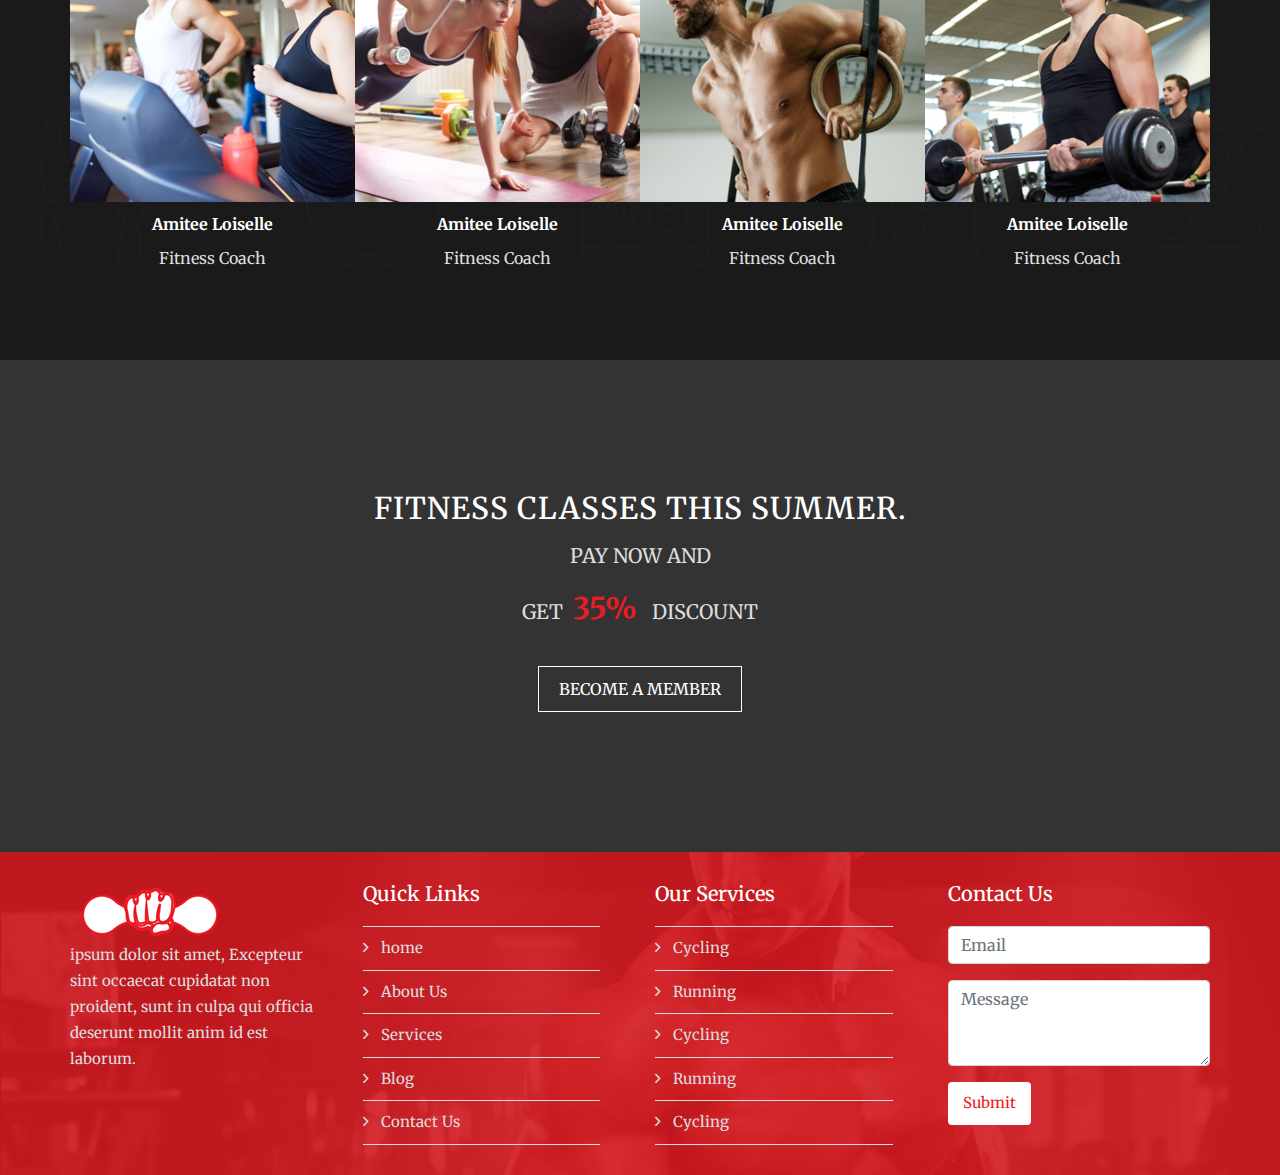
<file: services.html>
<!doctype html>
<html lang="en">

<head>
    <meta charset="utf-8">
    <meta name="viewport" content="width=device-width, initial-scale=1, shrink-to-fit=no">
    <title>GYM</title>
    <link rel="stylesheet" href="assets/css/bootstrap.min.css">
    <link rel="stylesheet" href="assets/css/all.min.css">
    <link rel="stylesheet" href="assets/font/flaticon.css">
    <link rel="stylesheet" href="assets/css/plugins/owl.carousel.min.css">
    <link rel="stylesheet" href="assets/css/style.css" />
</head>
<!-- =================Body Started==================== -->
<body>
    <!-- =======Headedr Started========== -->
    <header>
        <div class="main-nav">
            <div class="container">
                <div class="row">
                    <div class="menu-toggle"></div>
                    <div class="logo">
                        <img src="assets/images/logo.png">
                    </div>

                    <div class="my-nav">
                        <div class="menu">
                            <ul>
                                <li><a href="index.html">Home</a></li>
                                <li><a href="about-us.html">About Us</a></li>
                                <li><a href="services.html">Services</a></li>
                                <li><a href="blog.html">Blog</a></li>
                                <li><a href="contact-us.html">Contact Us</a></li>
                            </ul>
                        </div>
                    </div>
                </div>
            </div>
        </div>
    </header>

    <section class="abt-01">
        <div class="container">
            <div class="row">
                <div class="col-12">
                    <div class="wrapper">
                        <h3>Services</h3>
                        <ul>
                            <li>Home <i class="fal fa-angle-double-right"></i></li>
                            <li>Services</li>
                        </ul>
                    </div>
                </div>
            </div>
        </div>
    </section>

    <!-- ============bg-se-01=========== -->

    <section class="bg-se-01">
        <div class="container">
            <div class="row">
                <div class="heading">
                    <h2>Our features</h2>
                    <p>Lorem ipsum dolor sit amet consectetur adipisicing elit. Natus,
                        totam? Delectus, animi reiciendis consectetur accusantium architecto </p>
                </div>
            </div>
            <div class="row">
                <div class="col-md-3 col-sm-6 col-xs-12">
                    <div class="wrapper">
                        <div class="content">
                            <div class="icons">
                                <span class="flaticon-exercise"></span>
                            </div>
                            <h3>Quality equpment</h3>
                            <p>Lorem ipsum dolor sit amet consectetur
                                adipisicing elit. Laborum fuga quod consequatur</p>
                        </div>
                    </div>
                </div>
                <div class="col-md-3 col-sm-6 col-xs-12">
                    <div class="wrapper">
                        <div class="content">
                            <div class="icons">
                                <span class="flaticon-heart"></span>
                            </div>
                            <h3>Health Caring</h3>
                            <p>Lorem ipsum dolor sit amet consectetur
                                adipisicing elit. Laborum fuga quod consequatur</p>
                        </div>
                    </div>
                </div>
                <div class="col-md-3 col-sm-6 col-xs-12">
                    <div class="wrapper">
                        <div class="content">
                            <div class="icons">
                                <span class="flaticon-health"></span>
                            </div>
                            <h3>Gym strategies</h3>
                            <p>Lorem ipsum dolor sit amet consectetur
                                adipisicing elit. Laborum fuga quod consequatur</p>
                        </div>
                    </div>
                </div>
                <div class="col-md-3 col-sm-6 col-xs-12">
                    <div class="wrapper">
                        <div class="content">
                            <div class="icons">
                                <span class="flaticon-fitness-gym"></span>
                            </div>
                            <h3>Unique to your needs</h3>
                            <p>Lorem ipsum dolor sit amet consectetur
                                adipisicing elit. Laborum fuga quod consequatur</p>
                        </div>
                    </div>
                </div>
            </div>
        </div>
    </section>

    <!-- ============bg-se-02=========== -->

    <section class="bg-se-02">
        <div class="container">
            <div class="row">
                <div class="col-12">
                    <div class="heading">
                        <h2>FEATURED CLASSES</h2>
                        <p>Lorem ipsum dolor sit amet consectetur adipisicing elit. Natus,
                            totam? Delectus, animi reiciendis consectetur accusantium architecto </p>
                    </div>
                </div>
            </div>
            <div class="row">
                <div class="col-md-4 col-sm-6 col-xs-12">
                    <div class="wrapper">
                        <div class="content">
                            <div class="image">
                                <img src="assets/images/class/1.jpg">
                            </div>
                            <div class="sub">
                                <h3>Cycling</h3>
                                <p>Lorem ipsum dolor sit amet consectetur
                                    adipisicing elit. Cumque provident illo esse
                                    aliquid ab maxime. Expedita</p>
                            </div>
                        </div>
                    </div>
                </div>
                <div class="col-md-4 col-sm-6 col-xs-12">
                    <div class="wrapper">
                        <div class="content">
                            <div class="image">
                                <img src="assets/images/class/2.jpg">
                            </div>
                            <div class="sub">
                                <h3>Cycling</h3>
                                <p>Lorem ipsum dolor sit amet consectetur
                                    adipisicing elit. Cumque provident illo esse
                                    aliquid ab maxime. Expedita</p>
                            </div>
                        </div>
                    </div>
                </div>
                <div class="col-md-4 col-sm-6 col-xs-12">
                    <div class="wrapper">
                        <div class="content">
                            <div class="image">
                                <img src="assets/images/class/3.jpg">
                            </div>
                            <div class="sub">
                                <h3>Running</h3>
                                <p>Lorem ipsum dolor sit amet consectetur
                                    adipisicing elit. Cumque provident illo esse
                                    aliquid ab maxime. Expedita</p>
                            </div>
                        </div>
                    </div>
                </div>
            </div>
        </div>
    </section>

    <!-- ============bg-se-03=========== -->

    <section class="bg-se-03">
        <div class="container">
            <div class="row">
                <div class="col-12">
                    <div class="heading">
                        <h2>Meet Our Team</h2>
                        <p>Lorem ipsum dolor sit amet consectetur adipisicing elit. Natus,
                            totam? Delectus, animi reiciendis consectetur accusantium architecto </p>
                    </div>
                </div>
            </div>
            <div class="row">
                <div class="col-12">
                    <div class="wrapper d-flex">
                        <div class="content">
                            <ol>
                                <li>
                                    <img src="assets/images/team/1.jpg">
                                    <strong>Amitee Loiselle</strong>
                                    <span>Fitness Coach</span>
                                </li>
                                <li>
                                    <img src="assets/images/team/2.jpg">
                                    <strong>Amitee Loiselle</strong>
                                    <span>Fitness Coach</span>
                                </li>
                                <li>
                                    <img src="assets/images/team/3.jpg">
                                    <strong>Amitee Loiselle</strong>
                                    <span>Fitness Coach</span>
                                </li>
                                <li>
                                    <img src="assets/images/team/5.jpg">
                                    <strong>Amitee Loiselle</strong>
                                    <span>Fitness Coach</span>
                                </li>
                            </ol>
                        </div>
                    </div>
                </div>
            </div>
        </div>
    </section>

    <!-- ============bg-se-04=========== -->

    <section class="bg-se-04">
        <div class="container">
            <div class="row">
                <div class="col-12">
                    <div class="wrapper">
                        <h2>FITNESS CLASSES THIS SUMMER.</h2>
                        <p>PAY NOW AND</p>
                        <p>GET<span>35%</span> DISCOUNT</p>
                        <a>BECOME A MEMBER</a>
                    </div>
                </div>
            </div>
        </div>
    </section>

    <!-- ============Footer Started=========== -->

    <footer>
        <div class="container">
            <div class="row">
                <div class="col-lg-3 col-md-3 col-6">
                    <div class="_kl_de_w">
                        <img src="assets/images/logo.png">
                        <p>ipsum dolor sit amet, Excepteur sint occaecat cupidatat non
                            proident, sunt in culpa qui officia deserunt mollit anim id est laborum.</p>
                    </div>
                </div>

                <div class="col-lg-3 col-md-3 col-6">
                    <div class="_kl_de_w">
                        <h3>Quick Links</h3>
                        <ol>
                            <li><i class="far fa-angle-right"></i>home</li>
                            <li><i class="far fa-angle-right"></i>About Us</li>
                            <li><i class="far fa-angle-right"></i>Services</li>
                            <li><i class="far fa-angle-right"></i>Blog</li>
                            <li class="last"><i class="far fa-angle-right"></i>Contact Us</li>
                        </ol>
                    </div>
                </div>

                <div class="col-lg-3 col-md-3 col-6">
                    <div class="_kl_de_w">
                        <h3>Our Services</h3>
                        <ol>
                            <li><i class="far fa-angle-right"></i>Cycling</li>
                            <li><i class="far fa-angle-right"></i>Running</li>
                            <li><i class="far fa-angle-right"></i>Cycling</li>
                            <li><i class="far fa-angle-right"></i>Running</li>
                            <li class="last"><i class="far fa-angle-right"></i>Cycling</li>
                        </ol>
                    </div>
                </div>

                <div class="col-lg-3 col-md-3 col-6">
                    <div class="_kl_de_w">
                        <h3>Contact Us</h3>
                        <form class="my-form">
                            <div class="form-group">
                                <input class="form-control" type="emal" name="email" placeholder="Email">
                            </div>
                            <div class="form-group">
                                <textarea rows="3" placeholder="Message" class="form-control"></textarea>
                            </div>
                            <div class="form-group">
                                <a href="#">Submit</a>
                            </div>
                        </form>
                    </div>
                </div>
            </div>
        </div>
    </footer>
</body>
<!-- =================Body End==================== -->

<script src="assets/js/jquery-3.2.1.min.js"></script>
<script src="assets/js/popper.min.js"></script>
<script src="assets/js/bootstrap.min.js"></script>
<script src="assets/js/plugins/owl.carousel.min.js"></script>
<script src="assets/js/script.js"></script>
</html>
</file>
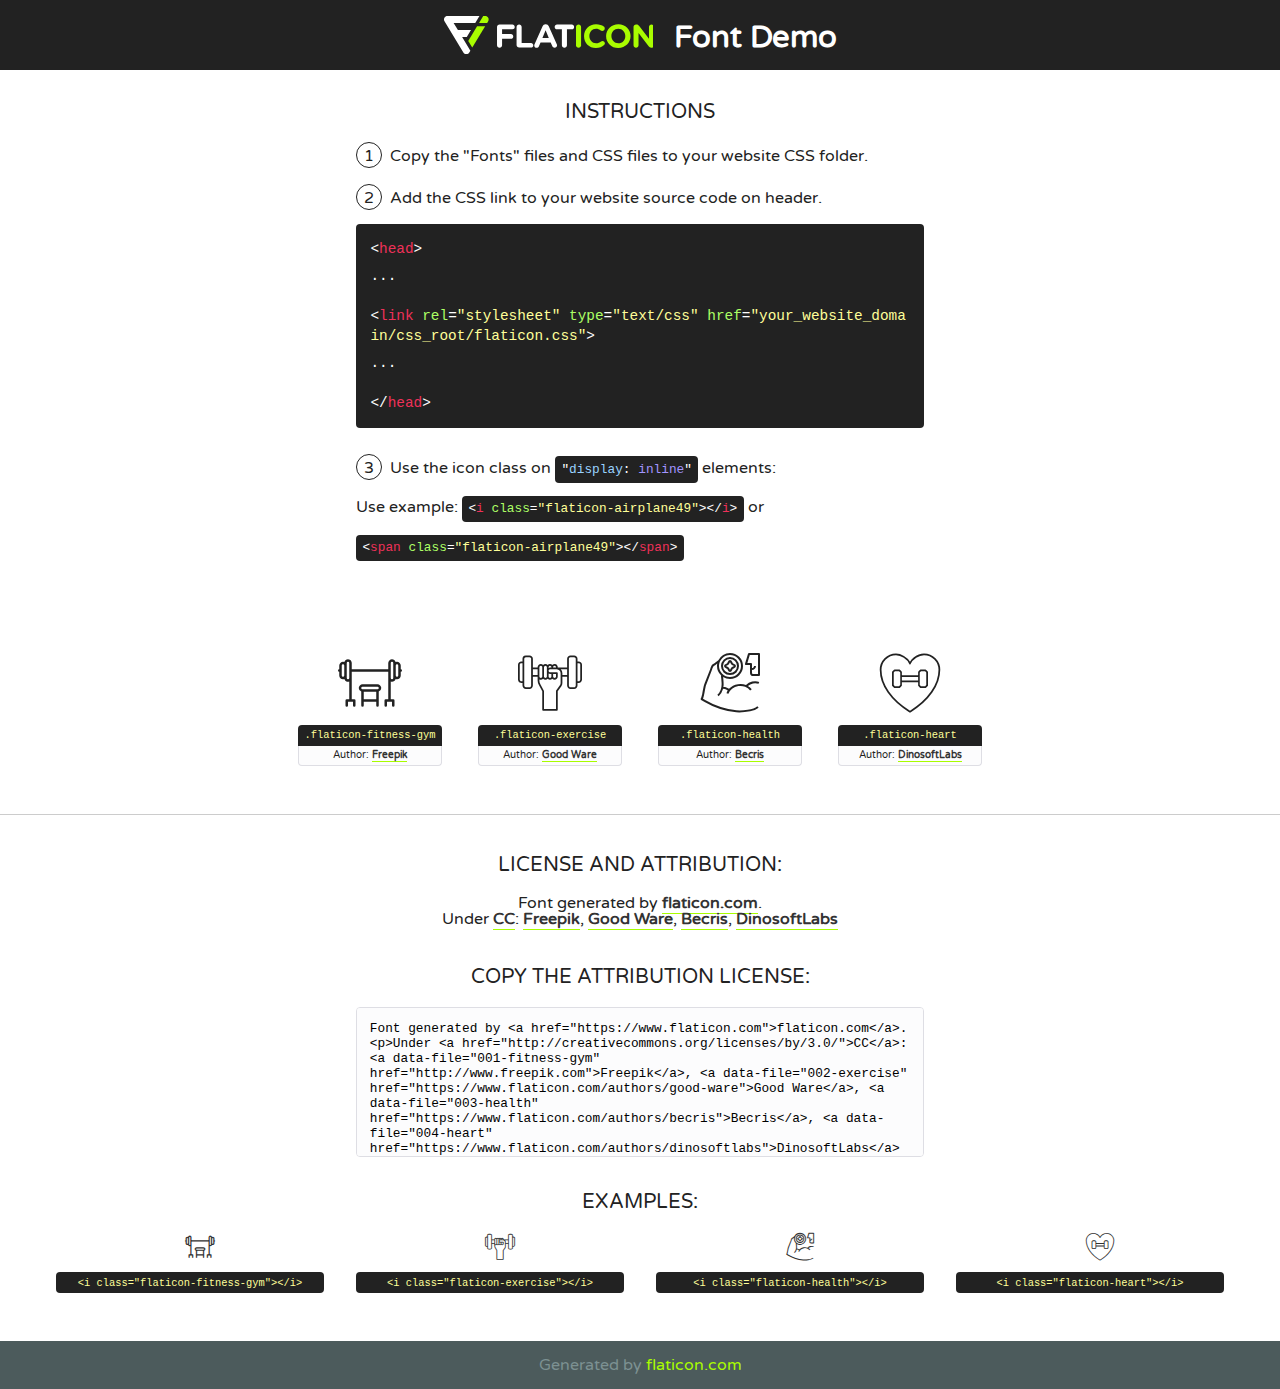
<file: assets/font/flaticon.html>
<!DOCTYPE html>
<!--
  Flaticon icon font: Flaticon
  Creation date: 07/10/2020 08:04
-->
<html>
<!DOCTYPE html>
<html>

<head>
    <title>Flaticon WebFont</title>
    <link href="http://fonts.googleapis.com/css?family=Varela+Round" rel="stylesheet" type="text/css" />
    <link rel="stylesheet" type="text/css" href="flaticon.css">
    <meta charset="UTF-8">
    <style>
    html, body, div, span, applet, object, iframe,
    h1, h2, h3, h4, h5, h6, p, blockquote, pre,
    a, abbr, acronym, address, big, cite, code,
    del, dfn, em, img, ins, kbd, q, s, samp,
    small, strike, strong, sub, sup, tt, var,
    b, u, i, center,
    dl, dt, dd, ol, ul, li,
    fieldset, form, label, legend,
    table, caption, tbody, tfoot, thead, tr, th, td,
    article, aside, canvas, details, embed, 
    figure, figcaption, footer, header, hgroup, 
    menu, nav, output, ruby, section, summary,
    time, mark, audio, video {
        margin: 0;
        padding: 0;
        border: 0;
        font-size: 100%;
        font: inherit;
        vertical-align: baseline;
    }
    /* HTML5 display-role reset for older browsers */
    article, aside, details, figcaption, figure, 
    footer, header, hgroup, menu, nav, section {
        display: block;
    }
    body {
        line-height: 1;
    }
    ol, ul {
        list-style: none;
    }
    blockquote, q {
        quotes: none;
    }
    blockquote:before, blockquote:after,
    q:before, q:after {
        content: '';
        content: none;
    }
    table {
        border-collapse: collapse;
        border-spacing: 0;
    }
    body {
        font-family: 'Varela Round', Helvetica, Arial, sans-serif;
        font-size: 16px;
        color: #222;
    }
    a {
        color: #333;
        border-bottom: 1px solid #a9fd00;
        font-weight: bold;
        text-decoration: none;
    }
    * {
        -moz-box-sizing: border-box;
        -webkit-box-sizing: border-box;
        box-sizing: border-box;
        margin: 0;
        padding: 0;
    }
    [class^="flaticon-"]:before, [class*=" flaticon-"]:before, [class^="flaticon-"]:after, [class*=" flaticon-"]:after {
        font-family: Flaticon;
        font-size: 30px;
        font-style: normal;
        margin-left: 20px;
        color: #333;
    }
    .wrapper {
        max-width: 600px;
        margin: auto;
        padding: 0 1em;
    }
    .title {
        font-size: 1.25em;
        text-align: center;
        margin-bottom: 1em;
        text-transform: uppercase;
    }
    header {
        text-align: center;
        background-color: #222;
        color: #fff;
        padding: 1em;
    }
    header .logo {
        width: 210px;
        height: 38px;
        display: inline-block;
        vertical-align: middle;
        margin-right: 1em;
        border: none;
    }
    header strong {
        font-size: 1.95em;
        font-weight: bold;
        vertical-align: middle;
        margin-top: 5px;
        display: inline-block;
    }
    .demo {
        margin: 2em auto;
        line-height: 1.25em;
    }
    .demo ul li {
        margin-bottom: 1em;
    }
    .demo ul li .num {
        color: #222;
        border-radius: 20px;
        display: inline-block;
        width: 26px;
        padding: 3px;
        height: 26px;
        text-align: center;
        margin-right: 0.5em;
        border: 1px solid #222;
    }
    .demo ul li code {
        background-color: #222;
        border-radius: 4px;
        padding: 0.25em 0.5em;
        display: inline-block;
        color: #fff;
        font-family: Consolas,Monaco,Lucida Console,Liberation Mono,DejaVu Sans Mono,Bitstream Vera Sans Mono,Courier New, monospace;
        font-weight: lighter;
        margin-top: 1em;
        font-size: 0.8em;
        word-break: break-all;
    }
    .demo ul li code.big {
        padding: 1em;
        font-size: 0.9em;
    }
    .demo ul li code .red {
        color: #EF3159;
    }
    .demo ul li code .green {
        color: #ACFF65;
    }
    .demo ul li code .yellow {
        color: #FFFF99;
    }
    .demo ul li code .blue {
        color: #99D3FF;
    }
    .demo ul li code .purple {
        color: #A295FF;
    }
    .demo ul li code .dots {
        margin-top: 0.5em;
        display: block;
    }
    #glyphs {
        border-bottom: 1px solid #ccc;
        padding: 2em 0;
        text-align: center;
    }
    .glyph {
        display: inline-block;
        width: 9em;
        margin: 1em;
        text-align: center;
        vertical-align: top;
        background: #FFF;
    }
    .glyph .glyph-icon {
        padding: 10px;
        display: block;
        font-family:"Flaticon";
        font-size: 64px;
        line-height: 1;
    }
    .glyph .glyph-icon:before {
        font-size: 64px;
        color: #222;
        margin-left: 0;
    }
    .class-name {
        font-size: 0.65em;
        background-color: #222;
        color: #fff;
        border-radius: 4px 4px 0 0;
        padding: 0.5em;
        color: #FFFF99;
        font-family: Consolas,Monaco,Lucida Console,Liberation Mono,DejaVu Sans Mono,Bitstream Vera Sans Mono,Courier New, monospace;
    }
    .author-name {
        font-size: 0.6em;
        background-color: #fcfcfd;
        border: 1px solid #DEDEE4;
        border-top: 0;
        border-radius: 0 0 4px 4px;
        padding: 0.5em;
    }
    .class-name:last-child {
        font-size: 10px;
        color:#888;
    }
    .class-name:last-child a {
        font-size: 10px;
        color:#555;
    }
    .class-name:last-child a:hover {
        color:#a9fd00;
    }
    .glyph > input {
        display: block;
        width: 100px;
        margin: 5px auto;
        text-align: center;
        font-size: 12px;
        cursor: text;
    }
    .glyph > input.icon-input {
        font-family:"Flaticon";
        font-size: 16px;
        margin-bottom: 10px;
    }
    .attribution .title {
        margin-top: 2em;
    }
    .attribution textarea {
        background-color: #fcfcfd;
        padding: 1em;
        border: none;
        box-shadow: none;
        border: 1px solid #DEDEE4;
        border-radius: 4px;
        resize: none;
        width: 100%;
        height: 150px;
        font-size: 0.8em;
        font-family: Consolas,Monaco,Lucida Console,Liberation Mono,DejaVu Sans Mono,Bitstream Vera Sans Mono,Courier New, monospace;
        -webkit-appearance: none;
    }
    .iconsuse {
        margin: 2em auto;
        text-align: center;
        max-width: 1200px;
    }
    .iconsuse:after {
        content: '';
        display: table;
        clear: both;
    }
    .iconsuse .image {
        float: left;
        width: 25%;
        padding: 0 1em;
    }
    .iconsuse .image p {
        margin-bottom: 1em;
    }
    .iconsuse .image span {
        display: block;
        font-size: 0.65em;
        background-color: #222;
        color: #fff;
        border-radius: 4px;
        padding: 0.5em;
        color: #FFFF99;
        margin-top: 1em;
        font-family: Consolas,Monaco,Lucida Console,Liberation Mono,DejaVu Sans Mono,Bitstream Vera Sans Mono,Courier New, monospace;
    }
    #footer {
        text-align: center;
        background-color: #4C5B5C;
        color: #7c9192;
        padding: 1em;
    }
    #footer a {
        border: none;
        color: #a9fd00;
        font-weight: normal;
    }
    @media (max-width: 960px) {
        .iconsuse .image {
            width: 50%;
        }
    }
    @media (max-width: 560px) {
        .iconsuse .image {
            width: 100%;
        }
    }
    </style>
</head>

<body class="characters-off">

    <header>
        <a href="https://www.flaticon.com" target="_blank" class="logo">
            <svg version="1.1" xmlns="http://www.w3.org/2000/svg" xmlns:xlink="http://www.w3.org/1999/xlink" xmlns:a="http://ns.adobe.com/AdobeSVGViewerExtensions/3.0/" viewBox="0 0 560.875 102.036" enable-background="new 0 0 560.875 102.036" xml:space="preserve">
                <defs>
                </defs>
                <g>
                    <g class="letters">
                        <path fill="#ffffff" d="M141.596,29.675c0-3.777,2.985-6.767,6.764-6.767h34.438c3.426,0,6.15,2.728,6.15,6.15
                        c0,3.43-2.724,6.149-6.15,6.149h-27.674v13.091h23.719c3.429,0,6.151,2.724,6.151,6.15c0,3.43-2.723,6.149-6.151,6.149h-23.719
                        v17.574c0,3.773-2.986,6.761-6.764,6.761c-3.779,0-6.764-2.989-6.764-6.761V29.675z"></path>
                        <path fill="#ffffff" d="M193.844,29.149c0-3.781,2.985-6.767,6.764-6.767c3.776,0,6.763,2.985,6.763,6.767v42.957h25.039
                        c3.426,0,6.149,2.726,6.149,6.153c0,3.425-2.723,6.15-6.149,6.15h-31.802c-3.779,0-6.764-2.986-6.764-6.768V29.149z"></path>
                        <path fill="#ffffff" d="M241.891,75.71l21.438-48.407c1.492-3.341,4.215-5.357,7.906-5.357h0.792
                        c3.686,0,6.323,2.017,7.815,5.357l21.439,48.407c0.436,0.967,0.701,1.845,0.701,2.723c0,3.602-2.809,6.501-6.414,6.501
                        c-3.161,0-5.269-1.845-6.499-4.655l-4.132-9.661h-27.059l-4.301,10.102c-1.144,2.631-3.426,4.214-6.237,4.214
                        c-3.517,0-6.24-2.81-6.24-6.325C241.1,77.64,241.451,76.677,241.891,75.71z M279.932,58.666l-8.521-20.297l-8.526,20.297H279.932
                        z"></path>
                        <path fill="#ffffff" d="M314.864,35.387H301.86c-3.429,0-6.239-2.813-6.239-6.238c0-3.429,2.811-6.24,6.239-6.24h39.533
                        c3.426,0,6.237,2.811,6.237,6.24c0,3.425-2.811,6.238-6.237,6.238h-13.001v42.785c0,3.773-2.99,6.761-6.764,6.761
                        c-3.779,0-6.764-2.989-6.764-6.761V35.387z"></path>
                        <path fill="#A9FD00" d="M352.615,29.149c0-3.781,2.985-6.767,6.767-6.767c3.774,0,6.761,2.985,6.761,6.767v49.024
                        c0,3.773-2.987,6.761-6.761,6.761c-3.781,0-6.767-2.989-6.767-6.761V29.149z"></path>
                        <path fill="#A9FD00" d="M374.132,53.836v-0.179c0-17.481,13.178-31.801,32.065-31.801c9.22,0,15.459,2.458,20.557,6.238
                        c1.402,1.054,2.637,2.985,2.637,5.357c0,3.692-2.985,6.59-6.681,6.59c-1.845,0-3.071-0.702-4.044-1.319
                        c-3.776-2.813-7.729-4.393-12.562-4.393c-10.364,0-17.831,8.611-17.831,19.154v0.173c0,10.542,7.291,19.329,17.831,19.329
                        c5.715,0,9.492-1.756,13.359-4.834c1.049-0.874,2.458-1.491,4.039-1.491c3.429,0,6.325,2.813,6.325,6.236
                        c0,2.106-1.056,3.78-2.282,4.834c-5.539,4.834-12.036,7.733-21.878,7.733C387.572,85.464,374.132,71.493,374.132,53.836z"></path>
                        <path fill="#A9FD00" d="M433.009,53.836v-0.179c0-17.481,13.79-31.801,32.766-31.801c18.981,0,32.592,14.143,32.592,31.628v0.173
                        c0,17.483-13.785,31.807-32.769,31.807C446.625,85.464,433.009,71.32,433.009,53.836z M484.224,53.836v-0.179
                        c0-10.539-7.725-19.326-18.626-19.326c-10.893,0-18.449,8.611-18.449,19.154v0.173c0,10.542,7.73,19.329,18.626,19.329
                        C476.676,72.986,484.224,64.378,484.224,53.836z"></path>
                        <path fill="#A9FD00" d="M506.233,29.321c0-3.774,2.99-6.763,6.767-6.763h1.401c3.252,0,5.183,1.583,7.029,3.953l26.093,34.265
                        V29.059c0-3.692,2.99-6.677,6.681-6.677c3.683,0,6.671,2.985,6.671,6.677v48.934c0,3.78-2.987,6.765-6.764,6.765h-0.436
                        c-3.257,0-5.188-1.581-7.034-3.953l-27.056-35.492v32.944c0,3.687-2.985,6.676-6.678,6.676c-3.683,0-6.673-2.989-6.673-6.676
                        V29.321z"></path>
                    </g>
                    <g class="insignia">
                        <path fill="#ffffff" d="M48.372,56.137h12.517l11.156-18.537H37.186L25.688,18.539h57.825L94.668,0H9.271
                        C5.925,0,2.842,1.801,1.198,4.716c-1.644,2.907-1.593,6.482,0.134,9.343l50.38,83.501c1.678,2.781,4.689,4.476,7.938,4.476
                        c3.246,0,6.257-1.695,7.935-4.476l2.898-4.804L48.372,56.137z"></path>
                        <g class="i">
                            <path fill="#A9FD00" d="M93.575,18.539h0.031v0.004l21.652,0.004l2.705-4.488c1.727-2.861,1.778-6.436,0.133-9.343
                            C116.454,1.801,113.371,0,110.026,0h-5.294L93.575,18.539z"></path>
                            <polygon fill="#A9FD00" points="88.291,27.356 64.725,66.486 75.519,84.404 109.942,27.356"></polygon>
                        </g>
                    </g>
                </g>
            </svg>
        </a>
        <strong>Font Demo</strong>
    </header>


    <section class="demo wrapper">

        <p class="title">Instructions</p>

        <ul>
            <li>
                <span class="num">1</span>Copy the "Fonts" files and CSS files to your website CSS folder.
            </li>
            <li>
                <span class="num">2</span>Add the CSS link to your website source code on header.
                <code class="big">
                    &lt;<span class="red">head</span>&gt;
                    <br/><span class="dots">...</span>
                    <br/>&lt;<span class="red">link</span> <span class="green">rel</span>=<span class="yellow">"stylesheet"</span> <span class="green">type</span>=<span class="yellow">"text/css"</span> <span class="green">href</span>=<span class="yellow">"your_website_domain/css_root/flaticon.css"</span>&gt;
                    <br/><span class="dots">...</span>
                    <br/>&lt;/<span class="red">head</span>&gt;
                </code>
            </li>

            <li>
                <p>
                    <span class="num">3</span>Use the icon class on <code>"<span class="blue">display</span>:<span class="purple"> inline</span>"</code> elements:
                    <br />
                    Use example: <code>&lt;<span class="red">i</span> <span class="green">class</span>=<span class="yellow">&quot;flaticon-airplane49&quot;</span>&gt;&lt;/<span class="red">i</span>&gt;</code> or <code>&lt;<span class="red">span</span> <span class="green">class</span>=<span class="yellow">&quot;flaticon-airplane49&quot;</span>&gt;&lt;/<span class="red">span</span>&gt;</code>
            </li>
        </ul>

    </section>




   <section id="glyphs">          
    
      
        <div class="glyph"><div class="glyph-icon flaticon-fitness-gym"></div>
            <div class="class-name">.flaticon-fitness-gym</div>
            <div class="author-name">Author: <a data-file="001-fitness-gym" href="http://www.freepik.com">Freepik</a> </div> 
        </div>        
        
        <div class="glyph"><div class="glyph-icon flaticon-exercise"></div>
            <div class="class-name">.flaticon-exercise</div>
            <div class="author-name">Author: <a data-file="002-exercise" href="https://www.flaticon.com/authors/good-ware">Good Ware</a> </div> 
        </div>        
        
        <div class="glyph"><div class="glyph-icon flaticon-health"></div>
            <div class="class-name">.flaticon-health</div>
            <div class="author-name">Author: <a data-file="003-health" href="https://www.flaticon.com/authors/becris">Becris</a> </div> 
        </div>        
        
        <div class="glyph"><div class="glyph-icon flaticon-heart"></div>
            <div class="class-name">.flaticon-heart</div>
            <div class="author-name">Author: <a data-file="004-heart" href="https://www.flaticon.com/authors/dinosoftlabs">DinosoftLabs</a> </div> 
        </div>        
        

    </section>



    <section class="attribution wrapper"   style="text-align:center;">

      <div class="title">License and attribution:</div><div class="attrDiv">Font generated by <a href="https://www.flaticon.com">flaticon.com</a>. <div><p>Under <a href="http://creativecommons.org/licenses/by/3.0/">CC</a>: <a data-file="001-fitness-gym" href="http://www.freepik.com">Freepik</a>, <a data-file="002-exercise" href="https://www.flaticon.com/authors/good-ware">Good Ware</a>, <a data-file="003-health" href="https://www.flaticon.com/authors/becris">Becris</a>, <a data-file="004-heart" href="https://www.flaticon.com/authors/dinosoftlabs">DinosoftLabs</a></p>  </div>
      </div>
      <div class="title">Copy the Attribution License:</div>

    <textarea onclick="this.focus();this.select();">Font generated by &lt;a href=&quot;https://www.flaticon.com&quot;&gt;flaticon.com&lt;/a&gt;. <p>Under <a href="http://creativecommons.org/licenses/by/3.0/">CC</a>: <a data-file="001-fitness-gym" href="http://www.freepik.com">Freepik</a>, <a data-file="002-exercise" href="https://www.flaticon.com/authors/good-ware">Good Ware</a>, <a data-file="003-health" href="https://www.flaticon.com/authors/becris">Becris</a>, <a data-file="004-heart" href="https://www.flaticon.com/authors/dinosoftlabs">DinosoftLabs</a></p>  
     </textarea>

    </section>

    <section class="iconsuse">

          <div class="title">Examples:</div>            
             
            <div class="image">
                <p>
                    <i class="glyph-icon flaticon-fitness-gym"></i> 
                    <span>&lt;i class=&quot;flaticon-fitness-gym&quot;&gt;&lt;/i&gt;</span>
                </p>
            </div>
            
            <div class="image">
                <p>
                    <i class="glyph-icon flaticon-exercise"></i> 
                    <span>&lt;i class=&quot;flaticon-exercise&quot;&gt;&lt;/i&gt;</span>
                </p>
            </div>
            
            <div class="image">
                <p>
                    <i class="glyph-icon flaticon-health"></i> 
                    <span>&lt;i class=&quot;flaticon-health&quot;&gt;&lt;/i&gt;</span>
                </p>
            </div>
            
            <div class="image">
                <p>
                    <i class="glyph-icon flaticon-heart"></i> 
                    <span>&lt;i class=&quot;flaticon-heart&quot;&gt;&lt;/i&gt;</span>
                </p>
            </div>
                       
        </div>
                            
    </section>

<div id="footer">
    <div>Generated by <a href="https://www.flaticon.com">flaticon.com</a>
    </div>
</div>



</body>
</html>
</file>
<file: assets/font/flaticon.css>
/*
  	Flaticon icon font: Flaticon
  	Creation date: 07/10/2020 08:04
  	*/

@font-face {
  font-family: "Flaticon";
  src: url("./Flaticon.eot");
  src: url("./Flaticon.eot?#iefix") format("embedded-opentype"),
       url("./Flaticon.woff2") format("woff2"),
       url("./Flaticon.woff") format("woff"),
       url("./Flaticon.ttf") format("truetype"),
       url("./Flaticon.svg#Flaticon") format("svg");
  font-weight: normal;
  font-style: normal;
}

@media screen and (-webkit-min-device-pixel-ratio:0) {
  @font-face {
    font-family: "Flaticon";
    src: url("./Flaticon.svg#Flaticon") format("svg");
  }
}

[class^="flaticon-"]:before, [class*=" flaticon-"]:before,
[class^="flaticon-"]:after, [class*=" flaticon-"]:after {   
  font-family: Flaticon;
        font-size: 35px;
font-style: normal;
margin-left:0;
}

.flaticon-fitness-gym:before { content: "\f100"; }
.flaticon-exercise:before { content: "\f101"; }
.flaticon-health:before { content: "\f102"; }
.flaticon-heart:before { content: "\f103"; }
</file>
<file: assets/css/style.css>
@import url(https://fonts.googleapis.com/css2?family=Merriweather:wght@300;400;700;900&display=swap);
body {
  font-family: 'Merriweather',serif;
  margin: 0;
  box-sizing: border-box;
  height: 100%;
  width: 100%; }

* {
  margin: 0;
  padding: 0;
  box-sizing: border-box; }

ul, ol {
  padding: 0;
  margin: 0; }

li {
  list-style: none; }

a {
  text-decoration: none; }

a:hover {
  text-decoration: none; }

p {
  margin: 0; }

h1, h2, h3, h4, h5, h6 {
  margin: 0; }

input:focus, input:active {
  box-shadow: none; }

img {
  max-width: 100%; }

section {
  padding: 3.125rem 0;
  position: relative;
  overflow: hidden; }
  @media screen and (max-width: 575.98px) {
    section {
      padding: 1.25rem 0; } }

.container {
  max-width: 1170px; }
  @media screen and (max-width: 575px) {
    .container {
      padding: 0px 15px;
      max-width: 100%;
      width: 100%; } }

.main-nav {
  position: relative;
  z-index: 999;
  display: flex;
  flex-wrap: wrap;
  align-items: center;
  max-width: 100%;
  width: 100%;
  flex: 1 1 100%;
  padding: 5px 0px;
  background: #1a1a1a; }
  .main-nav .logo {
    width: 30%;
    flex: 1 1 30%;
    max-width: 30%;
    display: block;
    padding: 0 15px; }
    @media screen and (max-width: 768px) {
      .main-nav .logo {
        width: 100%;
        flex: 1 1 100%;
        max-width: 100%;
        padding: 10px 15px; } }
  .main-nav .my-nav {
    width: 70%;
    flex: 1 1 70%;
    max-width: 70%;
    display: flex;
    align-items: center;
    justify-content: flex-end; }
    @media screen and (max-width: 767.98px) {
      .main-nav .my-nav {
        width: 100%;
        flex: 1 1 100%;
        max-width: 100%;
        justify-content: flex-start; } }
    .main-nav .my-nav .menu {
      position: relative; }
      @media screen and (max-width: 767.98px) {
        .main-nav .my-nav .menu {
          display: none;
          left: -100%;
          transition: all ease-in-out 0.5s; } }
      .main-nav .my-nav .menu ul li {
        display: inline-block;
        font-size: 16px;
        text-transform: capitalize;
        transition: 0.4s;
        padding: 10px 15px; }
        @media screen and (max-width: 767.98px) {
          .main-nav .my-nav .menu ul li {
            display: block;
            padding: 15px 0px; } }
        @media (min-width: 768px) and (max-width: 991.98px) {
          .main-nav .my-nav .menu ul li {
            padding: 10px; } }
        .main-nav .my-nav .menu ul li a {
          color: #fff;
          padding: 10px 17px;
          font-weight: 600; }
          @media (min-width: 768px) and (max-width: 991.98px) {
            .main-nav .my-nav .menu ul li a {
              padding: 10px 6px; } }

.menu-toggle {
  height: 40px;
  width: 40px;
  align-items: center;
  margin: 0px 0 0 40px;
  opacity: 0;
  visibility: hidden;
  position: absolute;
  right: 10px;
  top: 20px;
  color: #ed1b24;
  display: flex;
  align-items: center;
  justify-content: center;
  z-index: 999; }
  .menu-toggle::before {
    position: absolute;
    content: "\f0c9";
    font-size: 25px;
    color: #ed1b24;
    font-family: "Font Awesome 5 Pro"; }
  @media screen and (max-width: 768px) {
    .menu-toggle {
      opacity: 1;
      visibility: visible; } }

.active::before {
  content: "\f00d" !important; }

.menu.active {
  display: block !important;
  left: 0 !important; }

.menu.active::before {
  display: none; }

.slider {
  position: relative;
  background: #000;
  padding: 0;
  height: 600px;
  overflow: hidden; }
  @media screen and (max-width: 767.98px) {
    .slider {
      height: 100%; } }
  .slider .banner-items {
    flex-wrap: wrap;
    flex: 1 1 100%;
    max-width: 100%;
    width: 100%; }
    .slider .banner-items .content {
      width: 50%;
      display: flex;
      flex-direction: column;
      justify-content: center;
      position: relative; }
      @media screen and (max-width: 767.98px) {
        .slider .banner-items .content {
          width: 100%; } }
      .slider .banner-items .content h4 {
        font-size: 1.125rem;
        color: #ed1b24;
        padding-left: 1.25rem;
        position: relative; }
        .slider .banner-items .content h4::before {
          position: absolute;
          content: "";
          background: #ed1b24;
          height: 100%;
          width: .3125rem;
          left: 0;
          top: 0; }
      .slider .banner-items .content h1 {
        font-size: 3.125rem;
        color: transparent;
        letter-spacing: .1875rem;
        text-transform: uppercase;
        font-weight: bold;
        margin-top: 0.625rem;
        margin-bottom: 0.625rem;
        display: block;
        line-height: 4.375rem;
        -webkit-text-stroke-width: .125rem;
        -webkit-text-stroke-color: #fff; }
        @media screen and (max-width: 575.98px) {
          .slider .banner-items .content h1 {
            font-size: 1.875rem;
            line-height: 3.125rem; } }
      .slider .banner-items .content a {
        color: #fff;
        padding: 0.625rem 1.25rem 0.625rem 1.25rem;
        width: fit-content;
        background: #ed1b24;
        font-size: 1rem;
        border-radius: .125rem; }
        .slider .banner-items .content a i {
          margin-left: 0.9375rem; }
    .slider .banner-items .image {
      position: relative;
      display: block;
      width: 50%; }
      @media screen and (max-width: 767.98px) {
        .slider .banner-items .image {
          width: 100%;
          margin-top: 0.625rem; } }
      .slider .banner-items .image img {
        height: 600px; }
        @media screen and (max-width: 767.98px) {
          .slider .banner-items .image img {
            height: 100%; } }

.bg-se-01 {
  background: #1a1a1a; }
  .bg-se-01::before {
    position: absolute;
    content: "";
    width: 100%;
    height: 100%;
    left: 0;
    top: 0;
    background-image: url(../images/background/1.png);
    background-repeat: no-repeat;
    background-size: cover;
    background-position: center;
    opacity: .1; }
  .bg-se-01 .wrapper {
    margin: 1.25rem 0;
    position: relative;
    display: block;
    padding: .625rem 1.185rem;
    transition: all ease-in-out .5s; }
    .bg-se-01 .wrapper .content {
      display: flex;
      flex-direction: column;
      height: 100%;
      justify-content: space-around;
      position: relative;
      text-align: center; }
      .bg-se-01 .wrapper .content .icons {
        position: relative;
        display: block;
        margin: 0 auto;
        height: 5rem;
        width: 5rem;
        border-radius: 50%;
        background: #303030;
        overflow: hidden;
        margin-bottom: .625rem; }
        .bg-se-01 .wrapper .content .icons:before {
          position: absolute;
          content: "";
          transform: scale(0);
          background: #ed1b24;
          transition: all ease-in-out .5s;
          height: 100%;
          width: 100%;
          left: 0;
          top: 0; }
        .bg-se-01 .wrapper .content .icons:hover span {
          color: #fff; }
        .bg-se-01 .wrapper .content .icons:hover:before {
          transform: scale(1); }
        .bg-se-01 .wrapper .content .icons span {
          color: #ed1b24;
          display: flex;
          align-items: center;
          justify-content: center;
          height: 100%;
          transition: all ease-in-out .5s;
          position: relative;
          z-index: 1; }
      .bg-se-01 .wrapper .content h3 {
        font-size: 1.25rem;
        color: #fff;
        margin: .625rem 0; }
      .bg-se-01 .wrapper .content p {
        font-size: .875rem;
        color: #ddd;
        line-height: 1.625rem; }

.heading {
  position: relative;
  display: block;
  text-align: center;
  margin: 1.25rem 0; }
  .heading h2 {
    font-size: 1.5625rem;
    color: #fff;
    text-transform: capitalize;
    margin-bottom: .625rem;
    display: block; }
  .heading p {
    color: #ddd;
    font-size: 1rem; }

.bg-se-02 {
  background: #ed1b24; }
  .bg-se-02::before {
    position: absolute;
    content: "";
    background: url(../images/background/2.jpg);
    background-repeat: no-repeat;
    background-size: cover;
    background-position: center;
    opacity: .2;
    height: 100%;
    width: 100%;
    left: 0;
    top: 0; }
  .bg-se-02 .wrapper {
    position: relative;
    display: block;
    margin: 1.25rem 0;
    padding: 1.25rem; }
    .bg-se-02 .wrapper .content .sub {
      background: #303030;
      padding: .625rem;
      position: relative; }
      .bg-se-02 .wrapper .content .sub h3 {
        font-size: 1.25rem;
        color: #fff;
        display: block;
        margin: .625rem 0; }
      .bg-se-02 .wrapper .content .sub p {
        font-size: .9375rem;
        color: #ddd;
        margin: 0 0 .625rem 0; }
    .bg-se-02 .wrapper .content .image {
      position: relative; }
      .bg-se-02 .wrapper .content .image::before {
        position: absolute;
        content: "";
        background: rgba(0, 0, 0, 0.3);
        left: 0;
        top: 0;
        width: 100%;
        height: 100%; }

.bg-se-03 {
  background: #1a1a1a; }
  .bg-se-03::before {
    position: absolute;
    content: "";
    width: 100%;
    height: 100%;
    left: 0;
    top: 0;
    background-image: url(../images/background/1.png);
    background-repeat: no-repeat;
    background-size: cover;
    background-position: center;
    opacity: .1; }
  .bg-se-03 .wrapper {
    margin: 1.25rem 0;
    position: relative;
    flex-wrap: wrap; }
    .bg-se-03 .wrapper .content {
      position: relative;
      display: flex;
      width: 100%;
      flex-wrap: wrap;
      flex-direction: column; }
      .bg-se-03 .wrapper .content ol {
        display: flex;
        flex-wrap: wrap;
        width: 100%; }
        .bg-se-03 .wrapper .content ol li {
          display: block;
          width: 25%;
          color: #fff;
          text-align: center;
          font-size: 1rem;
          margin: 1.25rem 0; }
          @media screen and (max-width: 575.98px) {
            .bg-se-03 .wrapper .content ol li {
              width: 100%; } }
          @media (min-width: 576px) and (max-width: 767.98px) {
            .bg-se-03 .wrapper .content ol li {
              width: 50%; } }
          .bg-se-03 .wrapper .content ol li strong {
            display: block;
            margin: .625rem 0; }
          .bg-se-03 .wrapper .content ol li span {
            font-weight: normal;
            color: #ddd; }

.bg-se-04 {
  background: url(../images/background/2.jpg);
  background-repeat: no-repeat;
  background-position: center;
  background-size: cover;
  background-attachment: fixed; }
  .bg-se-04::before {
    position: absolute;
    content: "";
    left: 0;
    top: 0;
    width: 100%;
    height: 100%;
    background: rgba(0, 0, 0, 0.8); }
  .bg-se-04 .wrapper {
    position: relative;
    display: block;
    margin: 1.875rem 0;
    text-align: center;
    color: #fff;
    padding: 2.5rem 0; }
    .bg-se-04 .wrapper h2 {
      font-size: 1.875rem;
      text-transform: capitalize;
      letter-spacing: 1px;
      margin: .625rem 0; }
    .bg-se-04 .wrapper p {
      display: block;
      color: #ddd;
      font-size: 1.25rem;
      margin: .9375rem 0; }
      .bg-se-04 .wrapper p span {
        margin: 0 .625rem;
        font-size: 1.875rem;
        color: #ed1b24;
        font-weight: bold; }
    .bg-se-04 .wrapper a {
      color: #fff;
      padding: .625rem 1.25rem;
      border: 1px solid #fff;
      display: inline-block;
      text-transform: capitalize;
      margin: 1.25rem 0;
      cursor: pointer; }

.bg-se-05 {
  background: #1a1a1a; }
  .bg-se-05::before {
    position: absolute;
    content: "";
    width: 100%;
    height: 100%;
    left: 0;
    top: 0;
    background-image: url(../images/background/1.png);
    background-repeat: no-repeat;
    background-size: cover;
    background-position: center;
    opacity: .1; }
  .bg-se-05 ._lk_bg_sd_we {
    position: relative;
    overflow: hidden;
    margin: 20px 0; }
    .bg-se-05 ._lk_bg_sd_we ._xs_we_er {
      display: inline-block;
      width: 100%;
      padding: 15px;
      background: #ed1b24; }
      .bg-se-05 ._lk_bg_sd_we ._xs_we_er ._he_w {
        position: relative;
        margin: 10px 0px;
        z-index: 2;
        overflow: hidden; }
        .bg-se-05 ._lk_bg_sd_we ._xs_we_er ._he_w p {
          font-size: 16px;
          color: #ddd;
          letter-spacing: 0.2px;
          line-height: 24px;
          margin: 10px 0px 10px 0px; }
        .bg-se-05 ._lk_bg_sd_we ._xs_we_er ._he_w ol li {
          color: #fff;
          font-size: 14px;
          display: inline-block;
          width: 100%;
          margin: .625rem 0 0; }
          .bg-se-05 ._lk_bg_sd_we ._xs_we_er ._he_w ol li ._mn_cd_xs {
            margin: 0 10px; }
          .bg-se-05 ._lk_bg_sd_we ._xs_we_er ._he_w ol li span {
            color: #fff;
            font-size: 15px;
            font-weight: 500;
            margin: 0 5px 0 0; }
        .bg-se-05 ._lk_bg_sd_we ._xs_we_er ._he_w h3 {
          font-size: 18px;
          font-weight: 400;
          color: #fff; }
    .bg-se-05 ._lk_bg_sd_we ._bv_xs_we {
      position: relative; }
      .bg-se-05 ._lk_bg_sd_we ._bv_xs_we:hover::before {
        opacity: 0.8;
        height: 100%;
        visibility: visible;
        transition: 0.5s; }
      .bg-se-05 ._lk_bg_sd_we ._bv_xs_we::before {
        content: "";
        position: absolute;
        height: 0;
        width: 100%;
        top: 0;
        background: #000000;
        transition: 0.5s;
        opacity: 0;
        visibility: hidden; }

.abt-01 {
  background: #ed1b24; }
  .abt-01 .wrapper {
    margin: 1.25rem 0;
    text-align: center; }
    .abt-01 .wrapper h3 {
      font-size: 1.125rem;
      color: #fff;
      margin-bottom: .625rem; }
    .abt-01 .wrapper ul li {
      display: inline-block;
      font-size: 1rem;
      color: #ddd; }
      .abt-01 .wrapper ul li i {
        margin: 0 .625rem; }

.about-us .natur-row {
  margin-top: 20px; }
.about-us .text-part h2 {
  font-weight: 600;
  font-size: 1.8rem;
  margin-bottom: 20px;
  text-transform: capitalize;
  color: #1a1a1a; }
  .about-us .text-part h2 span {
    color: #ed1b24; }
.about-us .text-part p {
  text-indent: 20px;
  margin-bottom: 15px;
  line-height: 27px;
  font-weight: 500;
  text-align: justify;
  font-size: .9rem;
  color: #777; }
.about-us .image-part {
  position: relative;
  overflow: hidden; }
  .about-us .image-part .img-01 {
    position: relative;
    z-index: 2; }
  .about-us .image-part .img-02 {
    position: absolute;
    z-index: 1;
    left: 30%;
    top: 30%; }

.contact-01 {
  background: url(../images/background/contact.png);
  background-repeat: no-repeat;
  background-size: cover;
  position: relative;
  overflow: hidden; }
  .contact-01 .head-001 {
    margin: 20px 0px;
    text-align: center; }
    .contact-01 .head-001 h2 {
      padding: 5px 0 20px 0; }
  .contact-01 .btn-001 {
    display: block;
    width: 100%;
    margin: 20px 0px;
    position: relative;
    z-index: 9;
    text-align: center; }
    .contact-01 .btn-001 a {
      text-align: center;
      padding: 10px 18px;
      color: #fff;
      border-radius: 4px;
      font-size: 15px;
      background: #ed1b24; }
  .contact-01 .mar-01 {
    width: 80%;
    display: block;
    margin: 20px auto; }
    @media screen and (max-width: 768px) {
      .contact-01 .mar-01 {
        width: 100%; } }
  .contact-01 .form-group {
    margin: 20px 0px;
    position: relative; }
    .contact-01 .form-group .form-control {
      min-height: 45px;
      background: transparent;
      border: 1px solid #ed1b24; }

footer {
  background: url(../images/background/2.jpg);
  background-repeat: no-repeat;
  background-size: cover;
  position: relative; }
  footer::before {
    position: absolute;
    content: "";
    left: 0;
    top: 0;
    width: 100%;
    height: 100%;
    background: #ed1b24;
    opacity: .8; }
  footer ._kl_de_w {
    margin: 20px 0px;
    padding: 10px 0px;
    color: #ddd;
    position: relative; }
    footer ._kl_de_w .form-group a {
      text-align: left;
      padding: 10px 15px;
      border-radius: 4px;
      background: #fff;
      color: #ed1b24;
      font-size: 15px;
      display: inline-block; }
    footer ._kl_de_w ol .last {
      border-bottom: 1px solid #ddd; }
    footer ._kl_de_w ol li {
      display: block;
      margin: 0 25px 0 0;
      padding: 10px 0px;
      border-top: 1px solid #ddd;
      color: #ddd;
      font-size: 15px; }
      @media screen and (max-width: 768px) {
        footer ._kl_de_w ol li {
          margin: 0px; } }
      footer ._kl_de_w ol li i {
        margin-right: 12px; }
    footer ._kl_de_w p {
      font-size: 15px;
      line-height: 26px;
      color: #ddd; }
    footer ._kl_de_w h3 {
      color: #fff;
      font-size: 20px;
      margin: 0 0 20px 0; }

/*# sourceMappingURL=style.css.map */
</file>
